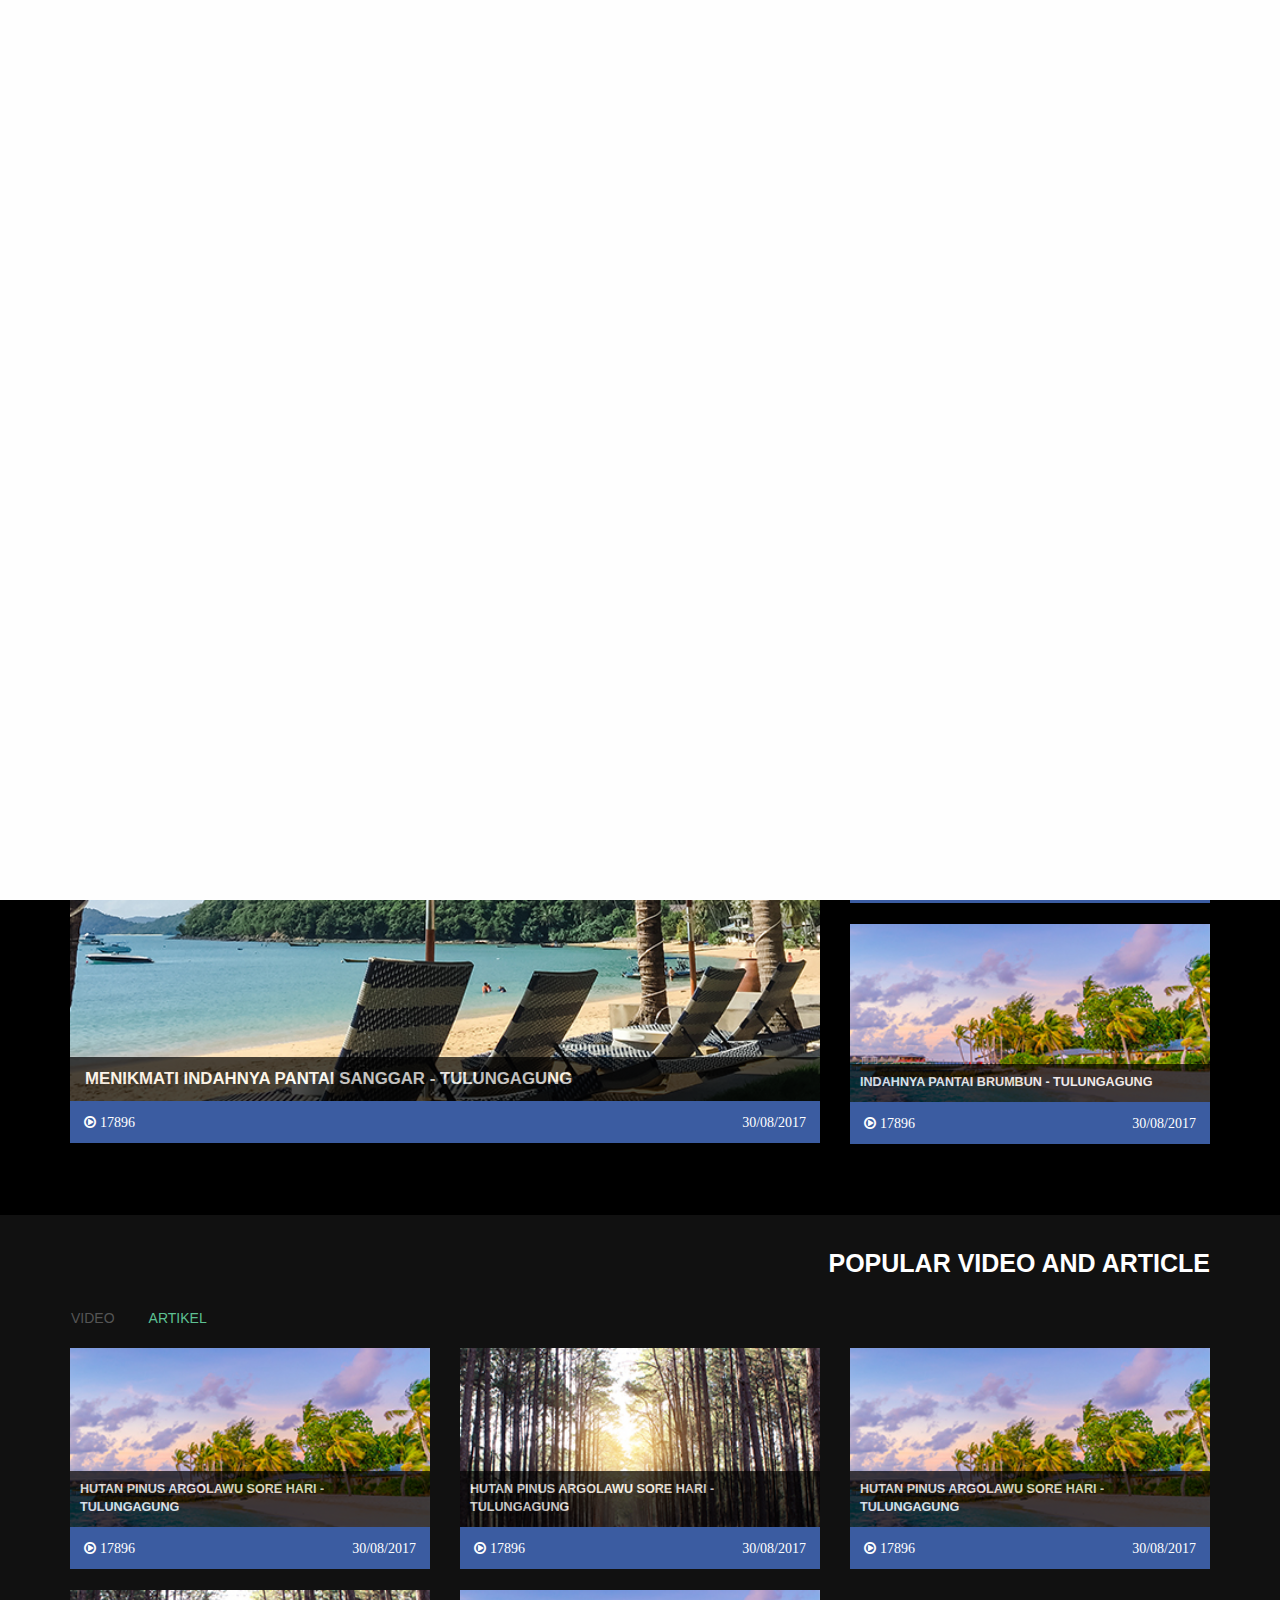
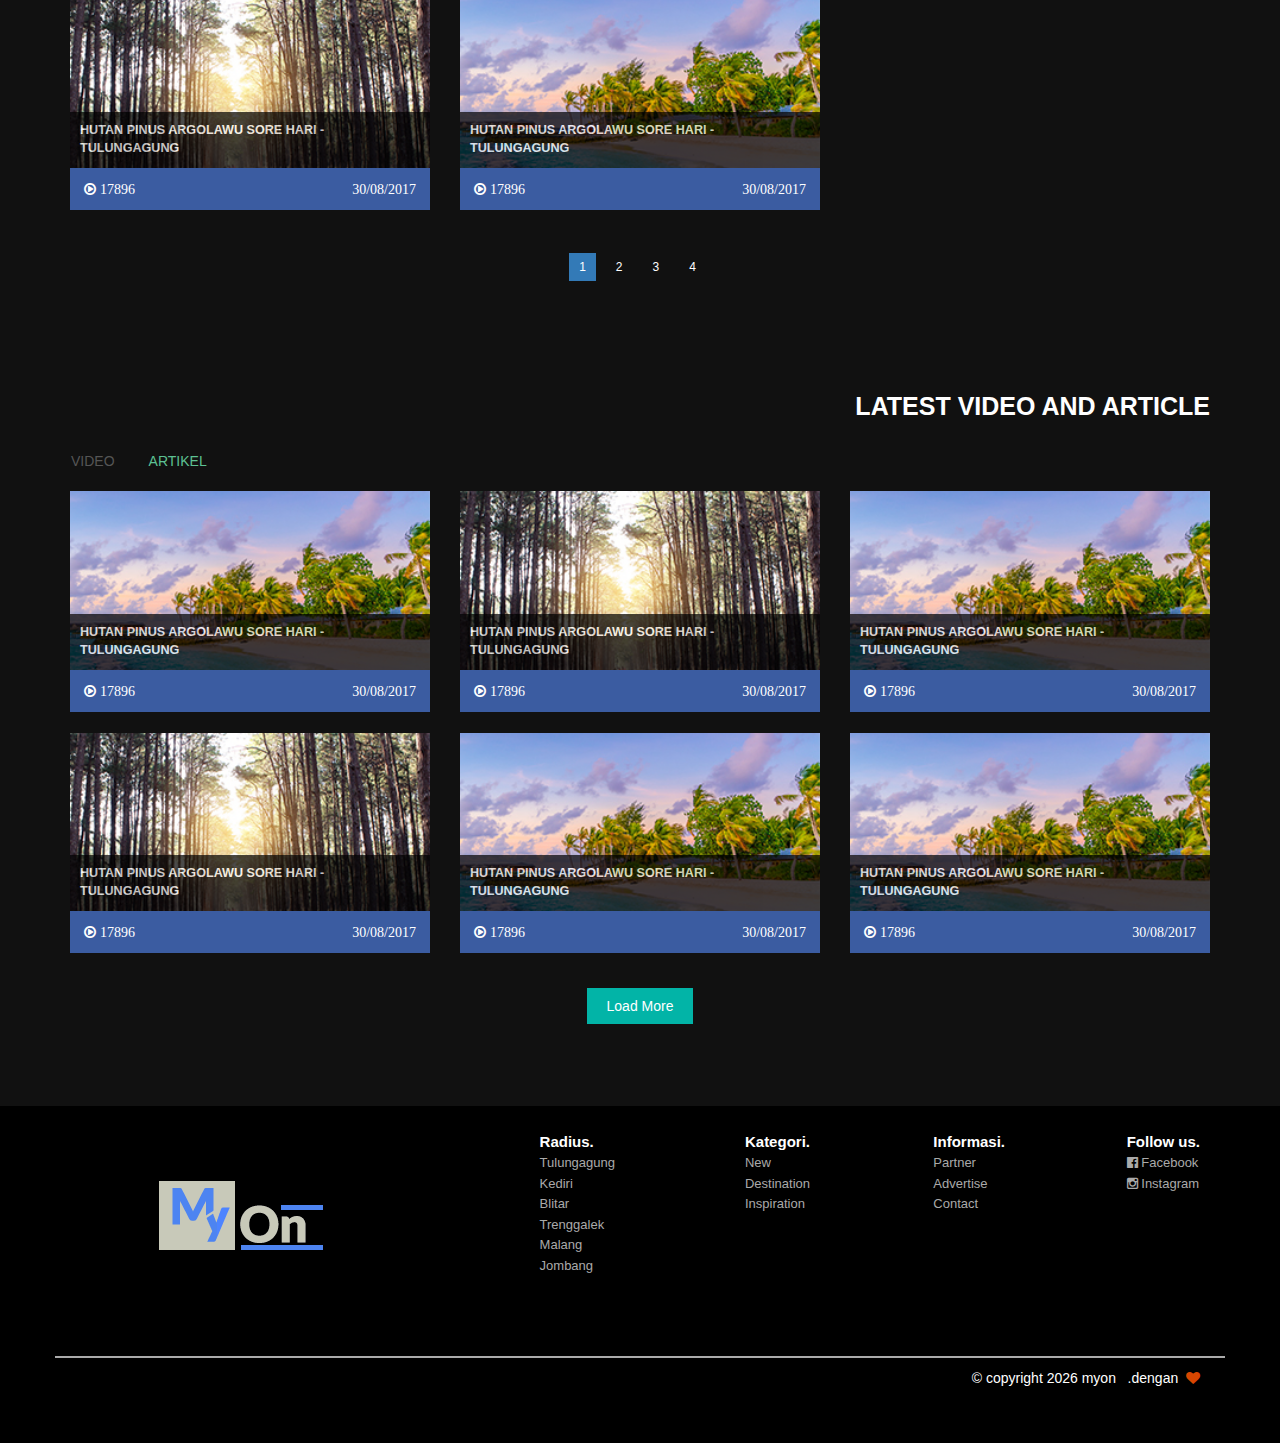
<file: index.html>
<!DOCTYPE html>
<html lang="en">
  <head>
    <meta charset="utf-8">
    <meta http-equiv="X-UA-Compatible" content="IE=edge">
    <meta name="viewport" content="width=device-width, initial-scale=1">

    <title>myOn .</title>
    <link rel="shortcut icon" href="assets/img/icon.png">

    <!-- Bootstrap -->
    <link href="assets/css/bootstrap.min.css" rel="stylesheet">
    <link href="assets/css/style.css" rel="stylesheet"/>
    <link href="assets/font-awesome/css/font-awesome.css" rel="stylesheet" />
    <link type="text/css" rel="stylesheet" href="https://fonts.googleapis.com/css?family=Source+Sans+Pro">


    <!-- jQuery (necessary for Bootstrap's JavaScript plugins) -->
    <script src="https://ajax.googleapis.com/ajax/libs/jquery/1.12.4/jquery.min.js"></script>
    <!-- Include all compiled plugins (below), or include individual files as needed -->
    <script src="assets/js/bootstrap.min.js"></script>
  </head>

<body data-target="#main_navbar">
<div class='reload'><div class='loaded'>&nbsp;</div></div>
<nav class="navbar navbar-green navbar-fixed-top" role="navigation" id="main_navbar">  
<div class="container">
  <div class="navbar-header">
      <div class="nav-full">
        <form class="group-search">
          <input class="search" type="text" placeholder="Search" required>   
        </form>
        <li><a href="#">NEWS</a></li>
        <li><a href="#">DESTINATION</a></li>
        <li><a href="#">INSPIRATION</a></li>
        <li><a href="#">ABOUT</a></li>
        <li><a href="error404.html">CONTACT</a></li>
      </div>
      <a href="javascript:void(0)" class="icon">
          <div class="hamburger">
              <div class="menu top-menu"></div>
              <div class="menu mid-menu"></div>
              <div class="menu bottom-menu"></div>
          </div>
      </a>
      <a class="navbar-brand" href="#">
        <img alt="Brand" src="assets/img/myon.png">
      </a>
  </div><!--end navbar-header-->
</div><!--end container-->
</nav><!--end nav-->
<!-- ~ -->

<!--Home Page-->
<header id="home" class="home" style="background-image:url('assets/img/hutan.jpg');">
    <div class="overlay">
        <div class="container">
            <div class="row">
                <div class="col-md-12 col-sm-12 col-xs-12">
                    <div class="home-content">
                        <h1>Hutan pinus Tulungagung</h1>
                        <p class="short-text">
                          adalah contoh teks atau dummy dalam industri percetakan dan penataan huruf
                          dalam industri percetakan dan penataan huruf 
                          dalam industri percetakan dan penataan huruf n huruf
                          dalam industri percetakan dan penataan huruf dan penataan huruf
                        </p>
                        <a href="#" class="btn btn-primary view-article">View Article</a>
                        <a href="#" class="btn btn-default view-video">View Videos</a>
                    </div>
                </div>
            </div>
        </div>
    </div>
</header><!--end header-->
<!-- ~ -->

<!--Top Page-->
<!-- Note:
. Top Page Maksimal 3 Item Content.
. Group Top Populer Utama/ kiri. -> -> CRUD SENDIRI. ->khusus hanya 1 saja
. Group Top Populer kedua/ kanan. -> Bikin Satu Perulangan. -> CRUD SENDIRI.
. 
-->
<div class="bg_top" id="">
<div class="container" id="">
    <div class="row no-gutters">
        <div class="col-xs-12 col-md-12">
            <h1 class="title-right">TOP VIDEOS</h1>
        </div>
        <!-- Group Content Top Utama/ Kiri -->
        <div class="col-xs-12 col-sm-12 col-md-8">
          <div class="group-item">
            <a href="error404.html"> <!--agar hover langsung jadi link-->
            <div class="video-item">
              <img src="assets/img/top/populer-1-new.jpg" class="iner-item-content-img">
                <div class="middle">
                  <div class="link-view"> 
                    <i class="fa fa-play-circle play" aria-hidden="true"></i>
                    <p class="play-video">Lihat Video</p>
                  </div>
                </div>
                <div class="title-content">
                    <p>MENIKMATI INDAHNYA PANTAI SANGGAR - TULUNGAGUNG</p> 
                </div> 
            </div><!--end video-item-->
            </a>
            <div class="footer-video">
              <i class="fa fa-play-circle-o footer-nav" aria-hidden="true"> 17896</i>
              <i class="fa footer-nav nav-date" aria-hidden="true"> 30/08/2017</i>
            </div><!--end footer-video-->
          </div><!--end group-item-->
        </div><!--end col-->
        <!-- end Group Content Top Utama -->

        <!-- group content Top Kedua/ Kanan -->
        <div class="col-xs-12 col-sm-12 col-md-4">
          <div class="group-item">
            <a href="error404.html"> <!--agar hover langsung jadi link-->
            <div class="video-item">
              <img src="assets/img/top/populer-3.jpg" class="iner-item-content-img">
                <div class="middle">
                  <div class="link-view-kedua"> 
                    <i class="fa fa-play-circle play-kedua" aria-hidden="true"></i>
                    <p class="play-video">Lihat Video</p>
                  </div>
                </div>
                <div class="sub-title-content">
                    <p>HUTAN PINUS ARGOLAWU SORE HARI - TULUNGAGUNG</p> 
                </div> 
            </div><!--end video-item-->
            </a>
            <div class="footer-video">
              <i class="fa fa-play-circle-o footer-nav" aria-hidden="true"> 17896</i>
              <i class="fa footer-nav nav-date" aria-hidden="true"> 30/08/2017</i>
            </div><!--end footer-video-->
          </div><!--end group-item-->
        </div><!--end col-->
        <!-- End group content Top Kedua/ Kanan  -->

        <!-- group content Top Kedua/ Kanan -->
        <div class="col-xs-12 col-sm-12 col-md-4">
          <div class="group-item">
            <a href="error404.html"> <!--agar hover langsung jadi link-->
            <div class="video-item">
              <img src="assets/img/top/populer-2.jpg" class="iner-item-content-img">
                <div class="middle">
                  <div class="link-view-kedua"> 
                    <i class="fa fa-play-circle play-kedua" aria-hidden="true"></i>
                    <p class="play-video">Lihat Video</p>
                  </div>
                </div>
                <div class="sub-title-content">
                    <p>INDAHNYA PANTAI BRUMBUN - TULUNGAGUNG</p> 
                </div> 
            </div><!--end video-item-->
            </a>
            <div class="footer-video">
              <i class="fa fa-play-circle-o footer-nav" aria-hidden="true"> 17896</i>
              <i class="fa footer-nav nav-date" aria-hidden="true"> 30/08/2017</i>
            </div><!--end footer-video-->
          </div><!--end group-item-->
        </div><!--end col-->
        <!-- End group content Top Kedua/ Kanan -->
    </div><!--row-->
</div><!--end container-->
</div><!--end bg_populer-->
<!-- ~ -->

<!--Video And article popular Page-->
<!-- Note:
.Content VIDEO dan ARTIKEL di bedakan menggunakan kategori
.
-->
<div class="bg_popular" id="">
<div class="container" id="">
    <div class="row no-gutters">
        <div class="col-xs-12 col-md-12">
          <h1 class="title-right">POPULAR VIDEO AND ARTICLE</h1>
        </div>
        <ul class="nav nav-tabs">
          <li class="active"><a data-toggle="tab" href="#video">VIDEO</a></li>
          <li><a data-toggle="tab" href="#artikel">ARTIKEL</a></li>
        </ul><!--end nav-tabs-->

        <div class="tab-content">
            <div id="video" class="tab-pane active">
                  <!--1. group content popular -->
                  <div class="col-xs-12 col-sm-12 col-md-4">
                    <div class="group-item">
                      <a href="error404.html"> <!--agar hover langsung jadi link-->
                      <div class="video-item">
                        <img src="assets/img/top/populer-2.jpg" class="iner-item-content-img">
                          <div class="middle">
                            <div class="link-view-kedua"> 
                              <i class="fa fa-play-circle play-kedua" aria-hidden="true"></i>
                              <p class="play-video">Lihat Video</p>
                            </div>
                          </div>
                          <div class="sub-title-content">
                              <p>HUTAN PINUS ARGOLAWU SORE HARI - TULUNGAGUNG</p> 
                          </div> 
                      </div><!--end video-item-->
                      </a>
                      <div class="footer-video">
                        <i class="fa fa-play-circle-o footer-nav" aria-hidden="true"> 17896</i>
                        <i class="fa footer-nav nav-date" aria-hidden="true"> 30/08/2017</i>
                      </div><!--end footer-video-->
                    </div><!--end group-item-->
                  </div><!--end col-->
                  <!--1. End group content popular  -->
                  <!--2. group content popular -->
                  <div class="col-xs-12 col-sm-12 col-md-4">
                    <div class="group-item">
                      <a href="error404.html"> <!--agar hover langsung jadi link-->
                      <div class="video-item">
                        <img src="assets/img/top/populer-3.jpg" class="iner-item-content-img">
                          <div class="middle">
                            <div class="link-view-kedua"> 
                              <i class="fa fa-play-circle play-kedua" aria-hidden="true"></i>
                              <p class="play-video">Lihat Video</p>
                            </div>
                          </div>
                          <div class="sub-title-content">
                              <p>HUTAN PINUS ARGOLAWU SORE HARI - TULUNGAGUNG</p> 
                          </div> 
                      </div><!--end video-item-->
                      </a>
                      <div class="footer-video">
                        <i class="fa fa-play-circle-o footer-nav" aria-hidden="true"> 17896</i>
                        <i class="fa footer-nav nav-date" aria-hidden="true"> 30/08/2017</i>
                      </div><!--end footer-video-->
                    </div><!--end group-item-->
                  </div><!--end col-->
                  <!--2. End group content popular  -->
                  <!--3. group content popular -->
                  <div class="col-xs-12 col-sm-12 col-md-4">
                    <div class="group-item">
                      <a href="error404.html"> <!--agar hover langsung jadi link-->
                      <div class="video-item">
                        <img src="assets/img/top/populer-2.jpg" class="iner-item-content-img">
                          <div class="middle">
                            <div class="link-view-kedua"> 
                              <i class="fa fa-play-circle play-kedua" aria-hidden="true"></i>
                              <p class="play-video">Lihat Video</p>
                            </div>
                          </div>
                          <div class="sub-title-content">
                              <p>HUTAN PINUS ARGOLAWU SORE HARI - TULUNGAGUNG</p> 
                          </div> 
                      </div><!--end video-item-->
                      </a>
                      <div class="footer-video">
                        <i class="fa fa-play-circle-o footer-nav" aria-hidden="true"> 17896</i>
                        <i class="fa footer-nav nav-date" aria-hidden="true"> 30/08/2017</i>
                      </div><!--end footer-video-->
                    </div><!--end group-item-->
                  </div><!--end col-->
                  <!--3. End group content popular  -->
                  <!--4. group content popular -->
                  <div class="col-xs-12 col-sm-12 col-md-4">
                    <div class="group-item">
                      <a href="error404.html"> <!--agar hover langsung jadi link-->
                      <div class="video-item">
                        <img src="assets/img/top/populer-3.jpg" class="iner-item-content-img">
                          <div class="middle">
                            <div class="link-view-kedua"> 
                              <i class="fa fa-play-circle play-kedua" aria-hidden="true"></i>
                              <p class="play-video">Lihat Video</p>
                            </div>
                          </div>
                          <div class="sub-title-content">
                              <p>HUTAN PINUS ARGOLAWU SORE HARI - TULUNGAGUNG</p> 
                          </div> 
                      </div><!--end video-item-->
                      </a>
                      <div class="footer-video">
                        <i class="fa fa-play-circle-o footer-nav" aria-hidden="true"> 17896</i>
                        <i class="fa footer-nav nav-date" aria-hidden="true"> 30/08/2017</i>
                      </div><!--end footer-video-->
                    </div><!--end group-item-->
                  </div><!--end col-->
                  <!--4. End group content popular  -->
                  <!--5. group content popular -->
                  <div class="col-xs-12 col-sm-12 col-md-4">
                    <div class="group-item">
                      <a href="error404.html"> <!--agar hover langsung jadi link-->
                      <div class="video-item">
                        <img src="assets/img/top/populer-2.jpg" class="iner-item-content-img">
                          <div class="middle">
                            <div class="link-view-kedua"> 
                              <i class="fa fa-play-circle play-kedua" aria-hidden="true"></i>
                              <p class="play-video">Lihat Video</p>
                            </div>
                          </div>
                          <div class="sub-title-content">
                              <p>HUTAN PINUS ARGOLAWU SORE HARI - TULUNGAGUNG</p> 
                          </div> 
                      </div><!--end video-item-->
                      </a>
                      <div class="footer-video">
                        <i class="fa fa-play-circle-o footer-nav" aria-hidden="true"> 17896</i>
                        <i class="fa footer-nav nav-date" aria-hidden="true"> 30/08/2017</i>
                      </div><!--end footer-video-->
                    </div><!--end group-item-->
                  </div><!--end col-->
                  <!--5. End group content popular  -->
                  <!-- pagination Video -->
                  <div class="pagin">
                      <div class="col-xs-12 col-sm-12 col-md-12">
                        <nav>
                          <ul class="pagination pg-video pagination-sm">
                            <!-- <li class="single"><a href="#">&laquo;</a></li> -->
                            <li class="active"><a href="#">1</a></li>
                            <li><a href="#">2</a></li>
                            <li><a href="#">3</a></li>
                            <li><a href="#">4</a></li>
                            <!-- <li class="single"><a href="#">&raquo;</a></li> -->
                          </ul>
                        </nav>
                      </div><!--col-->
                  </div><!--end pagin-->
            </div><!--end video-->
            <!-- End Content Video -->

            <div id="artikel" class="tab-pane fade">
                  <!--1. group content popular -->
                  <div class="col-xs-12 col-sm-12 col-md-4">
                    <div class="group-item">
                      <a href="error404.html"> <!--agar hover langsung jadi link-->
                      <div class="video-item">
                        <img src="assets/img/top/populer-2.jpg" class="iner-item-content-img">
                          <div class="middle">
                              <p class="detail-article"> Lihat Article</p>
                          </div>
                          <div class="sub-title-content">
                              <p>INDAHNYA PANTAI BRUMBUN - TULUNGAGUNG</p> 
                          </div> 
                      </div><!--end video-item-->
                      </a>
                      <div class="footer-video">
                        <i class="fa fa-newspaper-o footer-nav" aria-hidden="true"> 28976</i>
                        <i class="fa footer-nav nav-date" aria-hidden="true"> 30/08/2017</i>
                      </div><!--end footer-video-->
                    </div><!--end group-item-->
                  </div><!--end col-->
                  <!--1. End group content popular -->
                  <!--2. group content popular -->
                  <div class="col-xs-12 col-sm-12 col-md-4">
                    <div class="group-item">
                      <a href="error404.html"> <!--agar hover langsung jadi link-->
                      <div class="video-item">
                        <img src="assets/img/top/populer-3.jpg" class="iner-item-content-img">
                          <div class="middle">
                              <p class="detail-article"> Lihat Article</p>
                          </div>
                          <div class="sub-title-content">
                              <p>INDAHNYA PANTAI BRUMBUN - TULUNGAGUNG</p> 
                          </div> 
                      </div><!--end video-item-->
                      </a>
                      <div class="footer-video">
                        <i class="fa fa-newspaper-o footer-nav" aria-hidden="true"> 28976</i>
                        <i class="fa footer-nav nav-date" aria-hidden="true"> 30/08/2017</i>
                      </div><!--end footer-video-->
                    </div><!--end group-item-->
                  </div><!--end col-->
                  <!--2. End group content popular -->
                  <!--3. group content popular -->
                  <div class="col-xs-12 col-sm-12 col-md-4">
                    <div class="group-item">
                      <a href="error404.html"> <!--agar hover langsung jadi link-->
                      <div class="video-item">
                        <img src="assets/img/top/populer-2.jpg" class="iner-item-content-img">
                          <div class="middle">
                              <p class="detail-article"> Lihat Article</p>
                          </div>
                          <div class="sub-title-content">
                              <p>INDAHNYA PANTAI BRUMBUN - TULUNGAGUNG</p> 
                          </div> 
                      </div><!--end video-item-->
                      </a>
                      <div class="footer-video">
                        <i class="fa fa-newspaper-o footer-nav" aria-hidden="true"> 28976</i>
                        <i class="fa footer-nav nav-date" aria-hidden="true"> 30/08/2017</i>
                      </div><!--end footer-video-->
                    </div><!--end group-item-->
                  </div><!--end col-->
                  <!--3. End group content popular -->
                  <!--4. group content popular -->
                  <div class="col-xs-12 col-sm-12 col-md-4">
                    <div class="group-item">
                      <a href="error404.html"> <!--agar hover langsung jadi link-->
                      <div class="video-item">
                        <img src="assets/img/top/populer-3.jpg" class="iner-item-content-img">
                          <div class="middle">
                              <p class="detail-article"> Lihat Article</p>
                          </div>
                          <div class="sub-title-content">
                              <p>INDAHNYA PANTAI BRUMBUN - TULUNGAGUNG</p> 
                          </div> 
                      </div><!--end video-item-->
                      </a>
                      <div class="footer-video">
                        <i class="fa fa-newspaper-o footer-nav" aria-hidden="true"> 28976</i>
                        <i class="fa footer-nav nav-date" aria-hidden="true"> 30/08/2017</i>
                      </div><!--end footer-video-->
                    </div><!--end group-item-->
                  </div><!--end col-->
                  <!--4. End group content popular -->
                  <!--5. group content popular -->
                  <div class="col-xs-12 col-sm-12 col-md-4">
                    <div class="group-item">
                      <a href="error404.html"> <!--agar hover langsung jadi link-->
                      <div class="video-item">
                        <img src="assets/img/top/populer-2.jpg" class="iner-item-content-img">
                          <div class="middle">
                              <p class="detail-article"> Lihat Article</p>
                          </div>
                          <div class="sub-title-content">
                              <p>INDAHNYA PANTAI BRUMBUN - TULUNGAGUNG</p> 
                          </div> 
                      </div><!--end video-item-->
                      </a>
                      <div class="footer-video">
                        <i class="fa fa-newspaper-o footer-nav" aria-hidden="true"> 28976</i>
                        <i class="fa footer-nav nav-date" aria-hidden="true"> 30/08/2017</i>
                      </div><!--end footer-video-->
                    </div><!--end group-item-->
                  </div><!--end col-->
                  <!--5. End group content popular -->
                  <!--6. group content popular -->
                  <div class="col-xs-12 col-sm-12 col-md-4">
                    <div class="group-item">
                      <a href="error404.html"> <!--agar hover langsung jadi link-->
                      <div class="video-item">
                        <img src="assets/img/top/populer-3.jpg" class="iner-item-content-img">
                          <div class="middle">
                              <p class="detail-article"> Lihat Article</p>
                          </div>
                          <div class="sub-title-content">
                              <p>INDAHNYA PANTAI BRUMBUN - TULUNGAGUNG</p> 
                          </div> 
                      </div><!--end video-item-->
                      </a>
                      <div class="footer-video">
                        <i class="fa fa-newspaper-o footer-nav" aria-hidden="true"> 28976</i>
                        <i class="fa footer-nav nav-date" aria-hidden="true"> 30/08/2017</i>
                      </div><!--end footer-video-->
                    </div><!--end group-item-->
                  </div><!--end col-->
                  <!--6. End group content popular -->
                  <!--7. group content popular -->
                  <div class="col-xs-12 col-sm-12 col-md-4">
                    <div class="group-item">
                      <a href="error404.html"> <!--agar hover langsung jadi link-->
                      <div class="video-item">
                        <img src="assets/img/top/populer-2.jpg" class="iner-item-content-img">
                          <div class="middle">
                              <p class="detail-article"> Lihat Article</p>
                          </div>
                          <div class="sub-title-content">
                              <p>INDAHNYA PANTAI BRUMBUN - TULUNGAGUNG</p> 
                          </div> 
                      </div><!--end video-item-->
                      </a>
                      <div class="footer-video">
                        <i class="fa fa-newspaper-o footer-nav" aria-hidden="true"> 28976</i>
                        <i class="fa footer-nav nav-date" aria-hidden="true"> 30/08/2017</i>
                      </div><!--end footer-video-->
                    </div><!--end group-item-->
                  </div><!--end col-->
                  <!--7. End group content popular -->
                  <!-- pagination artikel -->
                  <div class="pagin">
                      <div class="col-xs-12 col-sm-12 col-md-12">
                        <nav aria-label="...">
                          <ul class="pagination pg-article pagination-sm">
                            <!-- <li><a href="#">&laquo;</a></li> -->
                            <li class="active"><a href="#">1</a></li>
                            <li><a href="#">2</a></li>
                            <li><a href="#">3</a></li>
                            <li><a href="#">4</a></li>
                            <li><a href="#">5</a></li>
                            <li><a href="#">6</a></li>
                            <!-- <li><a href="#">&raquo;</a></li> -->
                          </ul>
                        </nav>
                      </div><!--col-->
                  </div><!--end pagin-->
            </div><!--end artikel-->
            <!-- End Content ARTIKEL -->

        </div><!--end tab-content-->
    </div><!--row-->
</div><!--end container-->
</div><!--end bg_populer-->
<!-- ~ -->

<!--Video And article Latest Page-->
<!-- Note:
.Content VIDEO dan ARTIKEL di bedakan menggunakan kategori
.
-->
<div class="bg_latest" id="">
<div class="container" id="">
    <div class="row no-gutters">
        <div class="col-xs-12 col-md-12">
          <h1 class="title-right">LATEST VIDEO AND ARTICLE</h1>
        </div>
        <ul class="nav nav-tabs">
          <li class="active"><a data-toggle="tab" href="#videos">VIDEO</a></li>
          <li><a data-toggle="tab" href="#artikels">ARTIKEL</a></li>
        </ul><!--end nav-tabs-->

        <div class="tab-content">
            <div id="videos" class="tab-pane active">
                  <!--1. group content Latest -->
                  <div class="col-xs-12 col-sm-12 col-md-4">
                    <div class="latest-group-item">
                      <a href="error404.html"> <!--agar hover langsung jadi link-->
                      <div class="video-item">
                        <img src="assets/img/top/populer-2.jpg" class="iner-item-content-img">
                          <div class="middle">
                            <div class="link-view-kedua"> 
                              <i class="fa fa-play-circle play-kedua" aria-hidden="true"></i>
                              <p class="play-video">Lihat Video</p>
                            </div>
                          </div>
                          <div class="sub-title-content">
                              <p>HUTAN PINUS ARGOLAWU SORE HARI - TULUNGAGUNG</p> 
                          </div> 
                      </div><!--end video-item-->
                      </a>
                      <div class="footer-video">
                        <i class="fa fa-play-circle-o footer-nav" aria-hidden="true"> 17896</i>
                        <i class="fa footer-nav nav-date" aria-hidden="true"> 30/08/2017</i>
                      </div><!--end footer-video-->
                    </div><!--end group-item-->
                  </div><!--end col-->
                  <!--1. End group content Latest  -->
                  <!--2. group content Latest -->
                  <div class="col-xs-12 col-sm-12 col-md-4">
                    <div class="latest-group-item">
                      <a href="error404.html"> <!--agar hover langsung jadi link-->
                      <div class="video-item">
                        <img src="assets/img/top/populer-3.jpg" class="iner-item-content-img">
                          <div class="middle">
                            <div class="link-view-kedua"> 
                              <i class="fa fa-play-circle play-kedua" aria-hidden="true"></i>
                              <p class="play-video">Lihat Video</p>
                            </div>
                          </div>
                          <div class="sub-title-content">
                              <p>HUTAN PINUS ARGOLAWU SORE HARI - TULUNGAGUNG</p> 
                          </div> 
                      </div><!--end video-item-->
                      </a>
                      <div class="footer-video">
                        <i class="fa fa-play-circle-o footer-nav" aria-hidden="true"> 17896</i>
                        <i class="fa footer-nav nav-date" aria-hidden="true"> 30/08/2017</i>
                      </div><!--end footer-video-->
                    </div><!--end group-item-->
                  </div><!--end col-->
                  <!--2. End group content Latest  -->
                  <!--3. group content Latest -->
                  <div class="col-xs-12 col-sm-12 col-md-4">
                    <div class="latest-group-item">
                      <a href="error404.html"> <!--agar hover langsung jadi link-->
                      <div class="video-item">
                        <img src="assets/img/top/populer-2.jpg" class="iner-item-content-img">
                          <div class="middle">
                            <div class="link-view-kedua"> 
                              <i class="fa fa-play-circle play-kedua" aria-hidden="true"></i>
                              <p class="play-video">Lihat Video</p>
                            </div>
                          </div>
                          <div class="sub-title-content">
                              <p>HUTAN PINUS ARGOLAWU SORE HARI - TULUNGAGUNG</p> 
                          </div> 
                      </div><!--end video-item-->
                      </a>
                      <div class="footer-video">
                        <i class="fa fa-play-circle-o footer-nav" aria-hidden="true"> 17896</i>
                        <i class="fa footer-nav nav-date" aria-hidden="true"> 30/08/2017</i>
                      </div><!--end footer-video-->
                    </div><!--end group-item-->
                  </div><!--end col-->
                  <!--3. End group content Latest  -->
                  <!--4. group content Latest -->
                  <div class="col-xs-12 col-sm-12 col-md-4">
                    <div class="latest-group-item">
                      <a href="error404.html"> <!--agar hover langsung jadi link-->
                      <div class="video-item">
                        <img src="assets/img/top/populer-3.jpg" class="iner-item-content-img">
                          <div class="middle">
                            <div class="link-view-kedua"> 
                              <i class="fa fa-play-circle play-kedua" aria-hidden="true"></i>
                              <p class="play-video">Lihat Video</p>
                            </div>
                          </div>
                          <div class="sub-title-content">
                              <p>HUTAN PINUS ARGOLAWU SORE HARI - TULUNGAGUNG</p> 
                          </div> 
                      </div><!--end video-item-->
                      </a>
                      <div class="footer-video">
                        <i class="fa fa-play-circle-o footer-nav" aria-hidden="true"> 17896</i>
                        <i class="fa footer-nav nav-date" aria-hidden="true"> 30/08/2017</i>
                      </div><!--end footer-video-->
                    </div><!--end group-item-->
                  </div><!--end col-->
                  <!--4. End group content Latest  -->
                  <!--5. group content Latest -->
                  <div class="col-xs-12 col-sm-12 col-md-4">
                    <div class="latest-group-item">
                      <a href="error404.html"> <!--agar hover langsung jadi link-->
                      <div class="video-item">
                        <img src="assets/img/top/populer-2.jpg" class="iner-item-content-img">
                          <div class="middle">
                            <div class="link-view-kedua"> 
                              <i class="fa fa-play-circle play-kedua" aria-hidden="true"></i>
                              <p class="play-video">Lihat Video</p>
                            </div>
                          </div>
                          <div class="sub-title-content">
                              <p>HUTAN PINUS ARGOLAWU SORE HARI - TULUNGAGUNG</p> 
                          </div> 
                      </div><!--end video-item-->
                      </a>
                      <div class="footer-video">
                        <i class="fa fa-play-circle-o footer-nav" aria-hidden="true"> 17896</i>
                        <i class="fa footer-nav nav-date" aria-hidden="true"> 30/08/2017</i>
                      </div><!--end footer-video-->
                    </div><!--end group-item-->
                  </div><!--end col-->
                  <!--5. End group content Latest  -->
                  <!--1. group content Latest -->
                  <div class="col-xs-12 col-sm-12 col-md-4">
                    <div class="latest-group-item">
                      <a href="error404.html"> <!--agar hover langsung jadi link-->
                      <div class="video-item">
                        <img src="assets/img/top/populer-2.jpg" class="iner-item-content-img">
                          <div class="middle">
                            <div class="link-view-kedua"> 
                              <i class="fa fa-play-circle play-kedua" aria-hidden="true"></i>
                              <p class="play-video">Lihat Video</p>
                            </div>
                          </div>
                          <div class="sub-title-content">
                              <p>HUTAN PINUS ARGOLAWU SORE HARI - TULUNGAGUNG</p> 
                          </div> 
                      </div><!--end video-item-->
                      </a>
                      <div class="footer-video">
                        <i class="fa fa-play-circle-o footer-nav" aria-hidden="true"> 17896</i>
                        <i class="fa footer-nav nav-date" aria-hidden="true"> 30/08/2017</i>
                      </div><!--end footer-video-->
                    </div><!--end group-item-->
                  </div><!--end col-->
                  <!--1. End group content Latest  -->
                  <!--2. group content Latest -->
                  <div class="col-xs-12 col-sm-12 col-md-4">
                    <div class="latest-group-item">
                      <a href="error404.html"> <!--agar hover langsung jadi link-->
                      <div class="video-item">
                        <img src="assets/img/top/populer-3.jpg" class="iner-item-content-img">
                          <div class="middle">
                            <div class="link-view-kedua"> 
                              <i class="fa fa-play-circle play-kedua" aria-hidden="true"></i>
                              <p class="play-video">Lihat Video</p>
                            </div>
                          </div>
                          <div class="sub-title-content">
                              <p>HUTAN PINUS ARGOLAWU SORE HARI - TULUNGAGUNG</p> 
                          </div> 
                      </div><!--end video-item-->
                      </a>
                      <div class="footer-video">
                        <i class="fa fa-play-circle-o footer-nav" aria-hidden="true"> 17896</i>
                        <i class="fa footer-nav nav-date" aria-hidden="true"> 30/08/2017</i>
                      </div><!--end footer-video-->
                    </div><!--end group-item-->
                  </div><!--end col-->
                  <!--2. End group content Latest  -->
                  <!--3. group content Latest -->
                  <div class="col-xs-12 col-sm-12 col-md-4">
                    <div class="latest-group-item">
                      <a href="error404.html"> <!--agar hover langsung jadi link-->
                      <div class="video-item">
                        <img src="assets/img/top/populer-2.jpg" class="iner-item-content-img">
                          <div class="middle">
                            <div class="link-view-kedua"> 
                              <i class="fa fa-play-circle play-kedua" aria-hidden="true"></i>
                              <p class="play-video">Lihat Video</p>
                            </div>
                          </div>
                          <div class="sub-title-content">
                              <p>HUTAN PINUS ARGOLAWU SORE HARI - TULUNGAGUNG</p> 
                          </div> 
                      </div><!--end video-item-->
                      </a>
                      <div class="footer-video">
                        <i class="fa fa-play-circle-o footer-nav" aria-hidden="true"> 17896</i>
                        <i class="fa footer-nav nav-date" aria-hidden="true"> 30/08/2017</i>
                      </div><!--end footer-video-->
                    </div><!--end group-item-->
                  </div><!--end col-->
                  <!--3. End group content Latest  -->
                  <!--4. group content Latest -->
                  <div class="col-xs-12 col-sm-12 col-md-4">
                    <div class="latest-group-item">
                      <a href="error404.html"> <!--agar hover langsung jadi link-->
                      <div class="video-item">
                        <img src="assets/img/top/populer-3.jpg" class="iner-item-content-img">
                          <div class="middle">
                            <div class="link-view-kedua"> 
                              <i class="fa fa-play-circle play-kedua" aria-hidden="true"></i>
                              <p class="play-video">Lihat Video</p>
                            </div>
                          </div>
                          <div class="sub-title-content">
                              <p>HUTAN PINUS ARGOLAWU SORE HARI - TULUNGAGUNG</p> 
                          </div> 
                      </div><!--end video-item-->
                      </a>
                      <div class="footer-video">
                        <i class="fa fa-play-circle-o footer-nav" aria-hidden="true"> 17896</i>
                        <i class="fa footer-nav nav-date" aria-hidden="true"> 30/08/2017</i>
                      </div><!--end footer-video-->
                    </div><!--end group-item-->
                  </div><!--end col-->
                  <!--4. End group content Latest  -->
                  <!--5. group content Latest -->
                  <div class="col-xs-12 col-sm-12 col-md-4">
                    <div class="latest-group-item">
                      <a href="error404.html"> <!--agar hover langsung jadi link-->
                      <div class="video-item">
                        <img src="assets/img/top/populer-2.jpg" class="iner-item-content-img">
                          <div class="middle">
                            <div class="link-view-kedua"> 
                              <i class="fa fa-play-circle play-kedua" aria-hidden="true"></i>
                              <p class="play-video">Lihat Video</p>
                            </div>
                          </div>
                          <div class="sub-title-content">
                              <p>HUTAN PINUS ARGOLAWU SORE HARI - TULUNGAGUNG</p> 
                          </div> 
                      </div><!--end video-item-->
                      </a>
                      <div class="footer-video">
                        <i class="fa fa-play-circle-o footer-nav" aria-hidden="true"> 17896</i>
                        <i class="fa footer-nav nav-date" aria-hidden="true"> 30/08/2017</i>
                      </div><!--end footer-video-->
                    </div><!--end group-item-->
                  </div><!--end col-->
                  <!--5. End group content Latest  -->
                  <!-- pagination video -->
                  <div class="load-more">
                  <div class="col-xs-12 col-sm-12 col-md-12">
                    <nav aria-label="...">
                        <a href="#" id="loadMore" class="loadmore">Load More</a>
                    </nav>
                  </div>
                  </div><!--end load-more-video-->

            </div><!--end video-->
            <!-- End Content Video -->

            <div id="artikels" class="tab-pane fade">
                  <!--1. group content popular -->
                  <div class="col-xs-12 col-sm-12 col-md-4">
                    <div class="latest-group-item-article">
                      <a href="error404.html"> <!--agar hover langsung jadi link-->
                      <div class="video-item">
                        <img src="assets/img/top/populer-2.jpg" class="iner-item-content-img">
                          <div class="middle">
                              <p class="detail-article"> Lihat Article</p>
                          </div>
                          <div class="sub-title-content">
                              <p>INDAHNYA PANTAI BRUMBUN - TULUNGAGUNG</p> 
                          </div> 
                      </div><!--end video-item-->
                      </a>
                      <div class="footer-video">
                        <i class="fa fa-newspaper-o footer-nav" aria-hidden="true"> 28976</i>
                        <i class="fa footer-nav nav-date" aria-hidden="true"> 30/08/2017</i>
                      </div><!--end footer-video-->
                    </div><!--end group-item-->
                  </div><!--end col-->
                  <!--1. End group content popular -->
                  <!--2. group content popular -->
                  <div class="col-xs-12 col-sm-12 col-md-4">
                    <div class="latest-group-item-article">
                      <a href="error404.html"> <!--agar hover langsung jadi link-->
                      <div class="video-item">
                        <img src="assets/img/top/populer-3.jpg" class="iner-item-content-img">
                          <div class="middle">
                              <p class="detail-article"> Lihat Article</p>
                          </div>
                          <div class="sub-title-content">
                              <p>INDAHNYA PANTAI BRUMBUN - TULUNGAGUNG</p> 
                          </div> 
                      </div><!--end video-item-->
                      </a>
                      <div class="footer-video">
                        <i class="fa fa-newspaper-o footer-nav" aria-hidden="true"> 28976</i>
                        <i class="fa footer-nav nav-date" aria-hidden="true"> 30/08/2017</i>
                      </div><!--end footer-video-->
                    </div><!--end group-item-->
                  </div><!--end col-->
                  <!--2. End group content popular -->
                  <!--3. group content popular -->
                  <div class="col-xs-12 col-sm-12 col-md-4">
                    <div class="latest-group-item-article">
                      <a href="error404.html"> <!--agar hover langsung jadi link-->
                      <div class="video-item">
                        <img src="assets/img/top/populer-2.jpg" class="iner-item-content-img">
                          <div class="middle">
                              <p class="detail-article"> Lihat Article</p>
                          </div>
                          <div class="sub-title-content">
                              <p>INDAHNYA PANTAI BRUMBUN - TULUNGAGUNG</p> 
                          </div> 
                      </div><!--end video-item-->
                      </a>
                      <div class="footer-video">
                        <i class="fa fa-newspaper-o footer-nav" aria-hidden="true"> 28976</i>
                        <i class="fa footer-nav nav-date" aria-hidden="true"> 30/08/2017</i>
                      </div><!--end footer-video-->
                    </div><!--end group-item-->
                  </div><!--end col-->
                  <!--3. End group content popular -->
                  <!--4. group content popular -->
                  <div class="col-xs-12 col-sm-12 col-md-4">
                    <div class="latest-group-item-article">
                      <a href="error404.html"> <!--agar hover langsung jadi link-->
                      <div class="video-item">
                        <img src="assets/img/top/populer-3.jpg" class="iner-item-content-img">
                          <div class="middle">
                              <p class="detail-article"> Lihat Article</p>
                          </div>
                          <div class="sub-title-content">
                              <p>INDAHNYA PANTAI BRUMBUN - TULUNGAGUNG</p> 
                          </div> 
                      </div><!--end video-item-->
                      </a>
                      <div class="footer-video">
                        <i class="fa fa-newspaper-o footer-nav" aria-hidden="true"> 28976</i>
                        <i class="fa footer-nav nav-date" aria-hidden="true"> 30/08/2017</i>
                      </div><!--end footer-video-->
                    </div><!--end group-item-->
                  </div><!--end col-->
                  <!--4. End group content popular -->
                  <!--5. group content popular -->
                  <div class="col-xs-12 col-sm-12 col-md-4">
                    <div class="latest-group-item-article">
                      <a href="error404.html"> <!--agar hover langsung jadi link-->
                      <div class="video-item">
                        <img src="assets/img/top/populer-2.jpg" class="iner-item-content-img">
                          <div class="middle">
                              <p class="detail-article"> Lihat Article</p>
                          </div>
                          <div class="sub-title-content">
                              <p>INDAHNYA PANTAI BRUMBUN - TULUNGAGUNG</p> 
                          </div> 
                      </div><!--end video-item-->
                      </a>
                      <div class="footer-video">
                        <i class="fa fa-newspaper-o footer-nav" aria-hidden="true"> 28976</i>
                        <i class="fa footer-nav nav-date" aria-hidden="true"> 30/08/2017</i>
                      </div><!--end footer-video-->
                    </div><!--end group-item-->
                  </div><!--end col-->
                  <!--5. End group content popular -->
                  <!--6. group content popular -->
                  <div class="col-xs-12 col-sm-12 col-md-4">
                    <div class="latest-group-item-article">
                      <a href="error404.html"> <!--agar hover langsung jadi link-->
                      <div class="video-item">
                        <img src="assets/img/top/populer-3.jpg" class="iner-item-content-img">
                          <div class="middle">
                              <p class="detail-article"> Lihat Article</p>
                          </div>
                          <div class="sub-title-content">
                              <p>INDAHNYA PANTAI BRUMBUN - TULUNGAGUNG</p> 
                          </div> 
                      </div><!--end video-item-->
                      </a>
                      <div class="footer-video">
                        <i class="fa fa-newspaper-o footer-nav" aria-hidden="true"> 28976</i>
                        <i class="fa footer-nav nav-date" aria-hidden="true"> 30/08/2017</i>
                      </div><!--end footer-video-->
                    </div><!--end group-item-->
                  </div><!--end col-->
                  <!--6. End group content popular -->
                  <!--7. group content popular -->
                  <div class="col-xs-12 col-sm-12 col-md-4">
                    <div class="latest-group-item-article">
                      <a href="error404.html"> <!--agar hover langsung jadi link-->
                      <div class="video-item">
                        <img src="assets/img/top/populer-2.jpg" class="iner-item-content-img">
                          <div class="middle">
                              <p class="detail-article"> Lihat Article</p>
                          </div>
                          <div class="sub-title-content">
                              <p>INDAHNYA PANTAI BRUMBUN - TULUNGAGUNG</p> 
                          </div> 
                      </div><!--end video-item-->
                      </a>
                      <div class="footer-video">
                        <i class="fa fa-newspaper-o footer-nav" aria-hidden="true"> 28976</i>
                        <i class="fa footer-nav nav-date" aria-hidden="true"> 30/08/2017</i>
                      </div><!--end footer-video-->
                    </div><!--end group-item-->
                  </div><!--end col-->
                  <!--7. End group content popular -->
                  <!-- pagination artikel -->
                  <div class="load-more">
                  <div class="col-xs-12 col-sm-12 col-md-12">
                    <nav aria-label="...">
                        <a href="#" id="loadMores" class="loadmore">Load More</a>
                    </nav>
                  </div>
                  </div><!--end load-more-article-->

            </div><!--end artikel-->
            <!-- End Content ARTIKEL -->

        </div><!--end tab-content-->
    </div><!--row-->
</div><!--end container-->
</div><!--end bg_latest-->
<!-- ~ -->





<!--footer-->
<div class="bg_footer" id="contact">
<div class="container"> 
<div class="row no-gutters">
  <div class="col-xs-12 col-sm-3 col-md-3">
    <address>
      <a class="brand-footer" href="#">
        <img alt="Brand" src="assets/img/myon.png">
      </a>
    </address>
  </div>
  <div class="col-xs-12 col-sm-3 col-md-3">
    <address>
      <strong class="address-title">Radius.</strong><br>
      <a href="#">Tulungagung</a> <br>
      <a href="#">Kediri</a> <br>
      <a href="#">Blitar</a> <br>
      <a href="#">Trenggalek</a> <br>
      <a href="#">Malang</a> <br>
      <a href="#">Jombang</a> <br>
    </address>
  </div>
  <div class="col-xs-12 col-sm-2 col-md-2">
    <address>
      <strong class="address-title">Kategori.</strong><br>
      <a href="#">New</a> <br>
      <a href="#">Destination</a> <br>
      <a href="#">Inspiration</a> <br>
    </address>
  </div>
  <div class="col-xs-12 col-sm-2 col-md-2">
    <address>
      <strong class="address-title">Informasi.</strong><br>
      <a href="#">Partner</a> <br>
      <a href="#">Advertise</a> <br>
      <a href="#">Contact</a> <br>
    </address>
  </div>
  <div class="col-xs-12 col-sm-2 col-md-2">
    <address>
      <strong class="address-title">Follow us.</strong><br>
      <a href="ndhi:#">
        <i class="fa fa-facebook-official" aria-hidden="true"></i>&nbsp;Facebook
      </a> <br>
      <a href="ndhi:#">
        <i class="fa fa-instagram" aria-hidden="true"></i>&nbsp;Instagram
      </a>
    </address>
  </div>

</div><!--end row no-gutters-->
  <div class="row no-gutters">
  <div class="line-atas-footer">
  <div class="col-xs-12 col-sm-12 col-md-12">
    <address>
        <p> &copy; copyright <script>document.write(new Date().getFullYear())</script> myon &nbsp; .dengan &nbsp;<i class="fa fa-heart" aria-hidden="true"></i></p>
    </address>
  </div>
  </div>
  </div><!--end row-->
</div><!--end container-->
</div><!--bg_footer-->
<!--end footer-->

<!-- tobol up -->
<a class="btn" id="tombolScrollTop" onclick="scrolltotop()"><span class="fa fa-angle-up"></span></a>
<!-- end tombol up -->



<!-- Include all compiled plugins (below), or include individual files as needed -->
<script src="assets/js/bootstrap.min.js"></script>
<script src="assets/js/plugins.js"></script>
<!-- reload -->
<script src="assets/js/main.js"></script>
<!-- toggle nav -->
<script src="assets/js/nav.js"></script>
<script type="text/javascript" src="assets/js/pagin.js"></script>
<!-- loadmore -->
<script src="assets/js/loadmore.js"></script>
<!-- top -->
<script src="assets/js/top.js"></script>
</body>
</html>
</file>
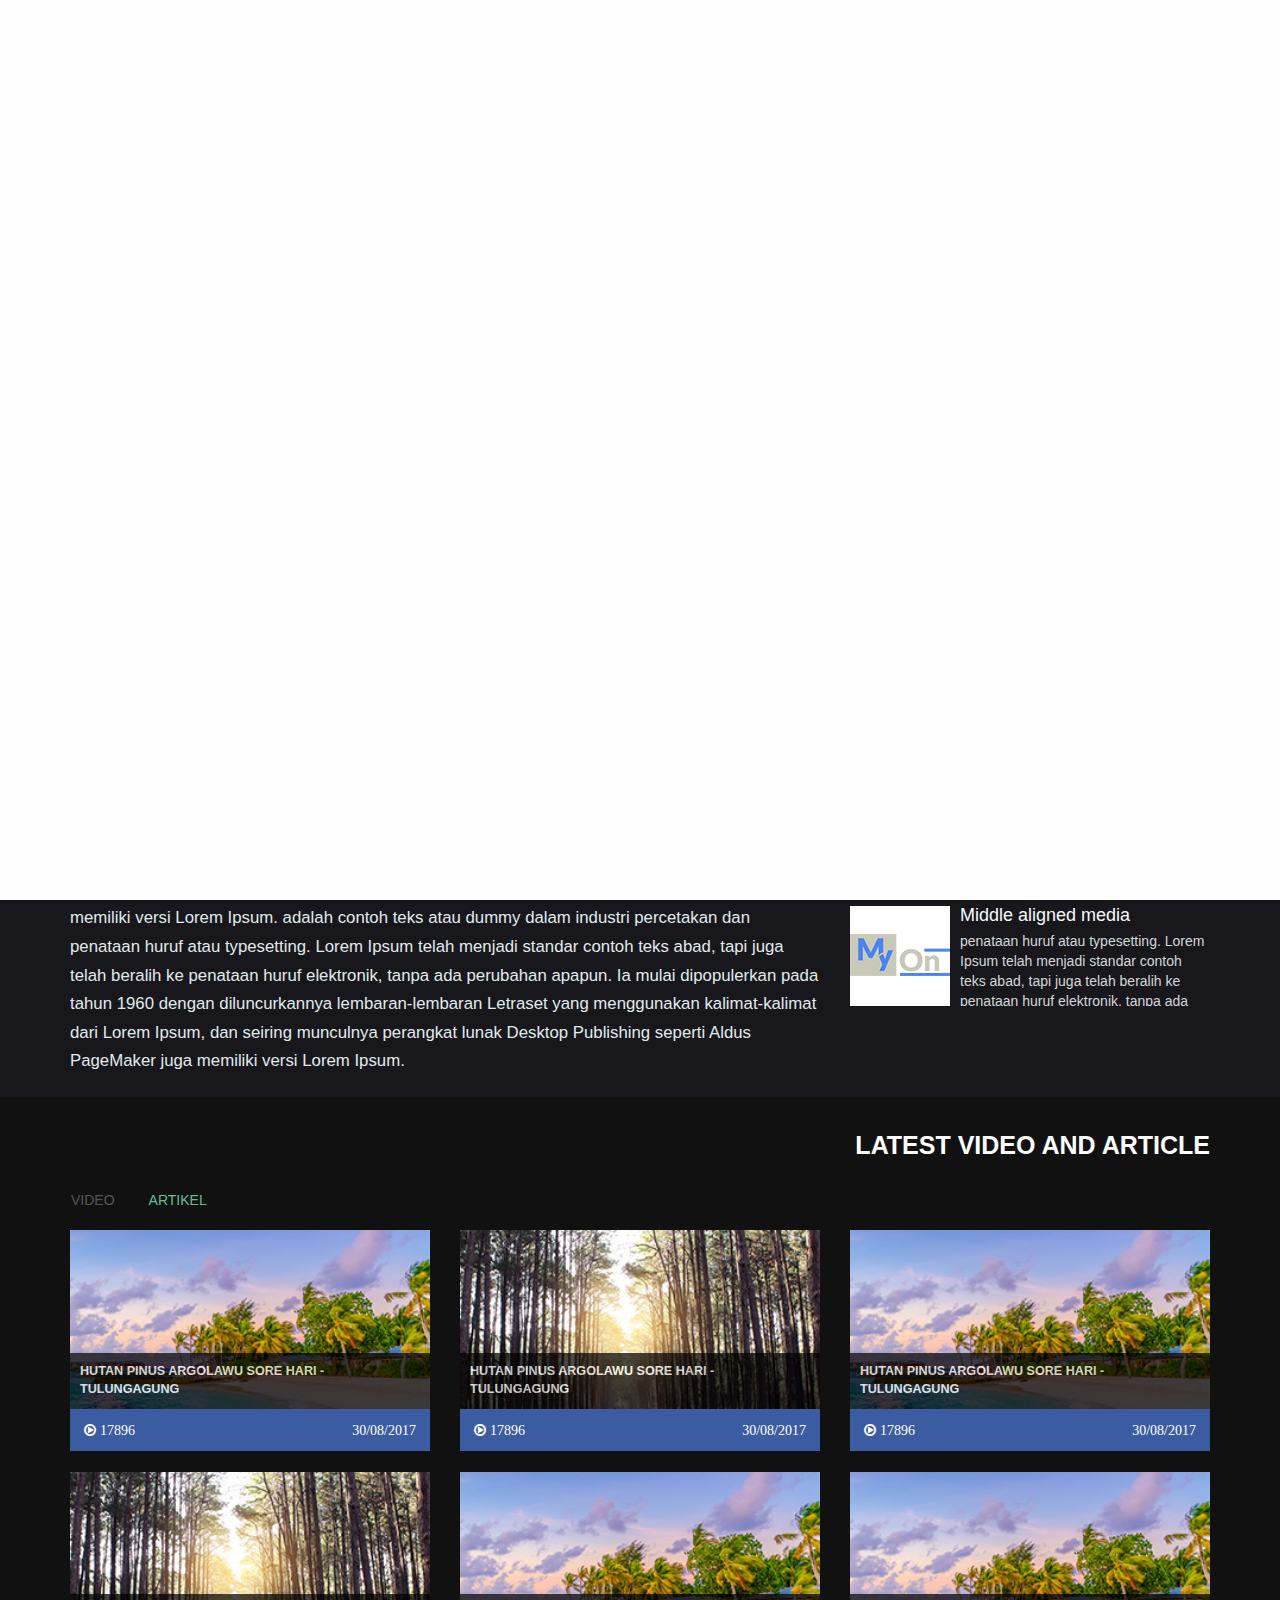
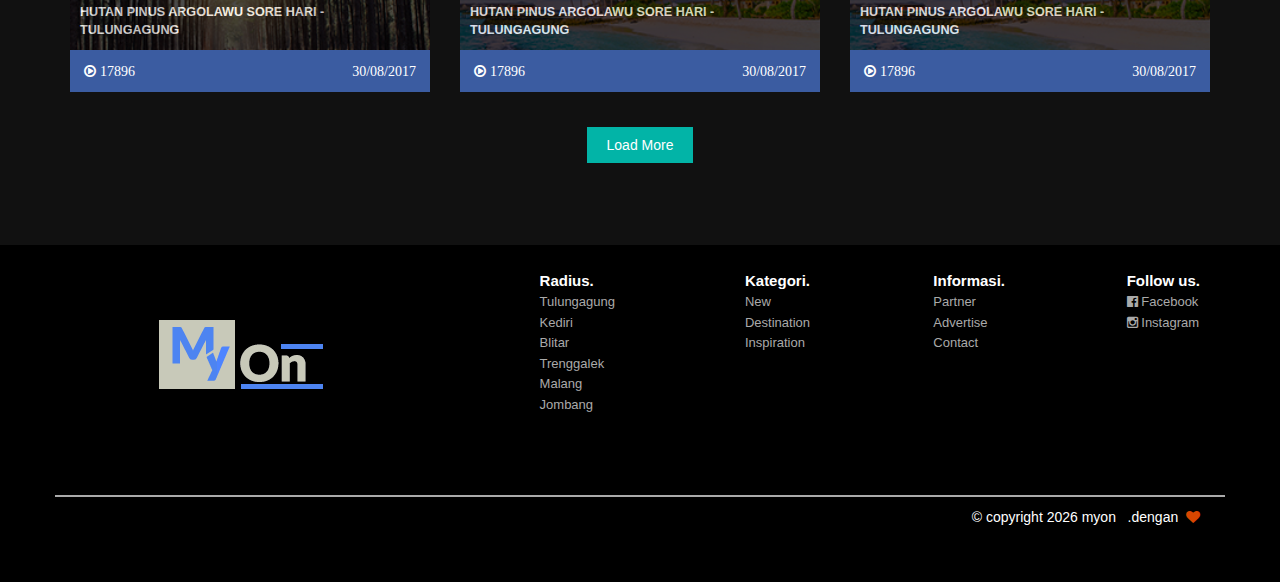
<file: detail-article.html>
<!DOCTYPE html>
<html lang="en">
  <head>
    <meta charset="utf-8">
    <meta http-equiv="X-UA-Compatible" content="IE=edge">
    <meta name="viewport" content="width=device-width, initial-scale=1">

    <title>myOn .</title>
    <link rel="shortcut icon" href="assets/img/icon.png">

    <!-- Bootstrap -->
    <link href="assets/css/bootstrap.min.css" rel="stylesheet">
    <link href="assets/css/style.css" rel="stylesheet"/>
    <link href="assets/font-awesome/css/font-awesome.css" rel="stylesheet" />
    <link type="text/css" rel="stylesheet" href="https://fonts.googleapis.com/css?family=Source+Sans+Pro">


    <!-- jQuery (necessary for Bootstrap's JavaScript plugins) -->
    <script src="https://ajax.googleapis.com/ajax/libs/jquery/1.12.4/jquery.min.js"></script>
    <!-- Include all compiled plugins (below), or include individual files as needed -->
    <script src="assets/js/bootstrap.min.js"></script>
  </head>

<body data-target="#main_navbar">
<div class='reload'><div class='loaded'>&nbsp;</div></div>
<nav class="navbar navbar-green navbar-fixed-top" role="navigation" id="main_navbar">  
<div class="container">
  <div class="navbar-header">
      <div class="nav-full">
        <form class="group-search">
          <input class="search" type="text" placeholder="Search" required>   
        </form>
        <li><a href="#">NEWS</a></li>
        <li><a href="#">DESTINATION</a></li>
        <li><a href="#">INSPIRATION</a></li>
        <li><a href="#">ABOUT</a></li>
        <li><a href="error404.html">CONTACT</a></li>
      </div>
      <a href="javascript:void(0)" class="icon">
          <div class="hamburger">
              <div class="menu top-menu"></div>
              <div class="menu mid-menu"></div>
              <div class="menu bottom-menu"></div>
          </div>
      </a>
      <a class="navbar-brand" href="#">
        <img alt="Brand" src="assets/img/myon.png">
      </a>
  </div><!--end navbar-header-->
</div><!--end container-->
</nav><!--end nav-->
<!-- ~ -->

<!--Detail-video-->
<!-- Note:
. 
-->
<div class="bg_detail_article" id="">
<div class="container" id="">
    <div class="row no-gutters">
    <div class="detail-article-view">
        <!-- Group-item detail aerticle -->
        <div class="col-xs-12 col-sm-12 col-md-8">
          <div class="group-item">
              <img src="assets/img/top/populer-1-new.jpg" class="iner-item-content-img">
              <p class="date-releas">30 Agustus 2017</p>
              <p class="title-detail-article">MENIKMATI INDAHNYA PANTAI SANGGAR - TULUNGAGUNG</p> 
              <p class="isi-content-detail-article">
                  adalah contoh teks atau dummy dalam industri percetakan dan penataan huruf atau typesetting. Lorem Ipsum telah menjadi standar contoh teks abad, tapi juga telah beralih ke penataan huruf elektronik, tanpa ada perubahan apapun. Ia mulai dipopulerkan pada tahun 1960 dengan diluncurkannya lembaran-lembaran Letraset yang menggunakan kalimat-kalimat dari Lorem Ipsum, dan seiring munculnya perangkat lunak Desktop Publishing seperti Aldus PageMaker juga memiliki versi Lorem Ipsum.
                  adalah contoh teks atau dummy dalam industri percetakan dan penataan huruf atau typesetting. Lorem Ipsum telah menjadi standar contoh teks abad, tapi juga telah beralih ke penataan huruf elektronik, tanpa ada perubahan apapun. Ia mulai dipopulerkan pada tahun 1960 dengan diluncurkannya lembaran-lembaran Letraset yang menggunakan kalimat-kalimat dari Lorem Ipsum, dan seiring munculnya perangkat lunak Desktop Publishing seperti Aldus PageMaker juga memiliki versi Lorem Ipsum.
                  adalah contoh teks atau dummy dalam industri percetakan dan penataan huruf atau typesetting. Lorem Ipsum telah menjadi standar contoh teks abad, tapi juga telah beralih ke penataan huruf elektronik, tanpa ada perubahan apapun. Ia mulai dipopulerkan pada tahun 1960 dengan diluncurkannya lembaran-lembaran Letraset yang menggunakan kalimat-kalimat dari Lorem Ipsum, dan seiring munculnya perangkat lunak Desktop Publishing seperti Aldus PageMaker juga memiliki versi Lorem Ipsum.
              </p>
          </div><!--end group-item-->
        </div><!--end col-->
        <!-- end Group-item detail aerticle -->

        <!-- Group-item for Advertise -->
        <div class="col-xs-12 col-sm-12 col-md-4">
          <div class="group-item">
              <img src="assets/img/advertise/ng.jpg" class="iner-item-content-img">
          </div><!--end group-item-->
        </div><!--end col-->
        <!-- End Group-item for Advertise -->

        <!-- Group-item follow me social media -->
        <div class="col-xs-12 col-sm-12 col-md-4">
          <h4 class="title-sidebar">Ikuti media sosial kami :</h4>
          <div class="group-item">
            <div class="media-social">
              <a href="#"><i class="fa fa-instagram instagram" aria-hidden="true"></i></a>
              <a href="#"><i class="fa fa-facebook facebook" aria-hidden="true"></i></a>
            </div>
          </div><!--end group-item-->
        </div><!--end col-->
        <!-- End Group-item follow me social media -->

        <!-- Group-item for Advertise softselling -->
        <div class="col-xs-12 col-sm-12 col-md-4">
          <h4 class="title-sidebar">Artikel lainya :</h4>
          <div class="group-item">
              <div class="media">
               <div class="pull-left">
                <a href="#">
                  <img class="media-object" src="assets/img/advertise/advert.jpg" alt="...">
                </a>
               </div>
              <div class="media-body">
                <h4 class="media-heading">Middle aligned media</h4>
                penataan huruf atau typesetting. 
                Lorem Ipsum telah menjadi standar contoh teks abad,
                tapi juga telah beralih ke penataan huruf elektronik,
                tanpa ada perubahan apapun. Ia mulai dipopulerkan pada tahun 1960
                dengan diluncurkannya lembaran-lembaran Letraset yang menggunakan 
                kalimat-kalimat dari Lorem Ipsum, dan seiring munculnya perangkat
                lunak Desktop Publishing seperti Aldus PageMaker juga memiliki
                versi Lorem Ipsum.
              </div>
            </div><!--end media-->
          </div><!--end group-item-->
          <div class="group-item">
              <div class="media">
               <div class="pull-left">
                <a href="#">
                  <img class="media-object" src="assets/img/advertise/advert.jpg" alt="...">
                </a>
               </div>
              <div class="media-body">
                <h4 class="media-heading">Middle aligned media</h4>
                penataan huruf atau typesetting. 
                Lorem Ipsum telah menjadi standar contoh teks abad,
                tapi juga telah beralih ke penataan huruf elektronik,
                tanpa ada perubahan apapun. Ia mulai dipopulerkan pada tahun 1960
                dengan diluncurkannya lembaran-lembaran Letraset yang menggunakan 
                kalimat-kalimat dari Lorem Ipsum, dan seiring munculnya perangkat
                lunak Desktop Publishing seperti Aldus PageMaker juga memiliki
                versi Lorem Ipsum.
              </div>
            </div><!--end media-->
          </div><!--end group-item-->
          <div class="group-item">
              <div class="media">
               <div class="pull-left">
                <a href="#">
                  <img class="media-object" src="assets/img/advertise/advert.jpg" alt="...">
                </a>
               </div>
              <div class="media-body">
                <h4 class="media-heading">Middle aligned media</h4>
                penataan huruf atau typesetting. 
                Lorem Ipsum telah menjadi standar contoh teks abad,
                tapi juga telah beralih ke penataan huruf elektronik,
                tanpa ada perubahan apapun. Ia mulai dipopulerkan pada tahun 1960
                dengan diluncurkannya lembaran-lembaran Letraset yang menggunakan 
                kalimat-kalimat dari Lorem Ipsum, dan seiring munculnya perangkat
                lunak Desktop Publishing seperti Aldus PageMaker juga memiliki
                versi Lorem Ipsum.
              </div>
            </div><!--end media-->
          </div><!--end group-item-->
          <div class="group-item">
              <div class="media">
               <div class="pull-left">
                <a href="#">
                  <img class="media-object" src="assets/img/advertise/advert.jpg" alt="...">
                </a>
               </div>
              <div class="media-body">
                <h4 class="media-heading">Middle aligned media</h4>
                penataan huruf atau typesetting. 
                Lorem Ipsum telah menjadi standar contoh teks abad,
                tapi juga telah beralih ke penataan huruf elektronik,
                tanpa ada perubahan apapun. Ia mulai dipopulerkan pada tahun 1960
                dengan diluncurkannya lembaran-lembaran Letraset yang menggunakan 
                kalimat-kalimat dari Lorem Ipsum, dan seiring munculnya perangkat
                lunak Desktop Publishing seperti Aldus PageMaker juga memiliki
                versi Lorem Ipsum.
              </div>
            </div><!--end media-->
          </div><!--end group-item-->

        </div><!--end col-->
        <!-- End Group-item for Advertise softselling -->
    </div><!--end detail-article-view-->
    </div><!--row-->
</div><!--end container-->
</div><!--end bg_detail_article-->
<!-- ~ -->


<!--Video And article Latest Page-->
<!-- Note:
.Content VIDEO dan ARTIKEL di bedakan menggunakan kategori
.
-->
<div class="bg_latest" id="">
<div class="container" id="">
    <div class="row no-gutters">
        <div class="col-xs-12 col-md-12">
          <h1 class="title-right">LATEST VIDEO AND ARTICLE</h1>
        </div>
        <ul class="nav nav-tabs">
          <li class="active"><a data-toggle="tab" href="#videos">VIDEO</a></li>
          <li><a data-toggle="tab" href="#artikels">ARTIKEL</a></li>
        </ul><!--end nav-tabs-->

        <div class="tab-content">
            <div id="videos" class="tab-pane active">
                  <!--1. group content Latest -->
                  <div class="col-xs-12 col-sm-12 col-md-4">
                    <div class="latest-group-item">
                      <a href="error404.html"> <!--agar hover langsung jadi link-->
                      <div class="video-item">
                        <img src="assets/img/top/populer-2.jpg" class="iner-item-content-img">
                          <div class="middle">
                            <div class="link-view-kedua"> 
                              <i class="fa fa-play-circle play-kedua" aria-hidden="true"></i>
                              <p class="play-video">Lihat Video</p>
                            </div>
                          </div>
                          <div class="sub-title-content">
                              <p>HUTAN PINUS ARGOLAWU SORE HARI - TULUNGAGUNG</p> 
                          </div> 
                      </div><!--end video-item-->
                      </a>
                      <div class="footer-video">
                        <i class="fa fa-play-circle-o footer-nav" aria-hidden="true"> 17896</i>
                        <i class="fa footer-nav nav-date" aria-hidden="true"> 30/08/2017</i>
                      </div><!--end footer-video-->
                    </div><!--end group-item-->
                  </div><!--end col-->
                  <!--1. End group content Latest  -->
                  <!--2. group content Latest -->
                  <div class="col-xs-12 col-sm-12 col-md-4">
                    <div class="latest-group-item">
                      <a href="error404.html"> <!--agar hover langsung jadi link-->
                      <div class="video-item">
                        <img src="assets/img/top/populer-3.jpg" class="iner-item-content-img">
                          <div class="middle">
                            <div class="link-view-kedua"> 
                              <i class="fa fa-play-circle play-kedua" aria-hidden="true"></i>
                              <p class="play-video">Lihat Video</p>
                            </div>
                          </div>
                          <div class="sub-title-content">
                              <p>HUTAN PINUS ARGOLAWU SORE HARI - TULUNGAGUNG</p> 
                          </div> 
                      </div><!--end video-item-->
                      </a>
                      <div class="footer-video">
                        <i class="fa fa-play-circle-o footer-nav" aria-hidden="true"> 17896</i>
                        <i class="fa footer-nav nav-date" aria-hidden="true"> 30/08/2017</i>
                      </div><!--end footer-video-->
                    </div><!--end group-item-->
                  </div><!--end col-->
                  <!--2. End group content Latest  -->
                  <!--3. group content Latest -->
                  <div class="col-xs-12 col-sm-12 col-md-4">
                    <div class="latest-group-item">
                      <a href="error404.html"> <!--agar hover langsung jadi link-->
                      <div class="video-item">
                        <img src="assets/img/top/populer-2.jpg" class="iner-item-content-img">
                          <div class="middle">
                            <div class="link-view-kedua"> 
                              <i class="fa fa-play-circle play-kedua" aria-hidden="true"></i>
                              <p class="play-video">Lihat Video</p>
                            </div>
                          </div>
                          <div class="sub-title-content">
                              <p>HUTAN PINUS ARGOLAWU SORE HARI - TULUNGAGUNG</p> 
                          </div> 
                      </div><!--end video-item-->
                      </a>
                      <div class="footer-video">
                        <i class="fa fa-play-circle-o footer-nav" aria-hidden="true"> 17896</i>
                        <i class="fa footer-nav nav-date" aria-hidden="true"> 30/08/2017</i>
                      </div><!--end footer-video-->
                    </div><!--end group-item-->
                  </div><!--end col-->
                  <!--3. End group content Latest  -->
                  <!--4. group content Latest -->
                  <div class="col-xs-12 col-sm-12 col-md-4">
                    <div class="latest-group-item">
                      <a href="error404.html"> <!--agar hover langsung jadi link-->
                      <div class="video-item">
                        <img src="assets/img/top/populer-3.jpg" class="iner-item-content-img">
                          <div class="middle">
                            <div class="link-view-kedua"> 
                              <i class="fa fa-play-circle play-kedua" aria-hidden="true"></i>
                              <p class="play-video">Lihat Video</p>
                            </div>
                          </div>
                          <div class="sub-title-content">
                              <p>HUTAN PINUS ARGOLAWU SORE HARI - TULUNGAGUNG</p> 
                          </div> 
                      </div><!--end video-item-->
                      </a>
                      <div class="footer-video">
                        <i class="fa fa-play-circle-o footer-nav" aria-hidden="true"> 17896</i>
                        <i class="fa footer-nav nav-date" aria-hidden="true"> 30/08/2017</i>
                      </div><!--end footer-video-->
                    </div><!--end group-item-->
                  </div><!--end col-->
                  <!--4. End group content Latest  -->
                  <!--5. group content Latest -->
                  <div class="col-xs-12 col-sm-12 col-md-4">
                    <div class="latest-group-item">
                      <a href="error404.html"> <!--agar hover langsung jadi link-->
                      <div class="video-item">
                        <img src="assets/img/top/populer-2.jpg" class="iner-item-content-img">
                          <div class="middle">
                            <div class="link-view-kedua"> 
                              <i class="fa fa-play-circle play-kedua" aria-hidden="true"></i>
                              <p class="play-video">Lihat Video</p>
                            </div>
                          </div>
                          <div class="sub-title-content">
                              <p>HUTAN PINUS ARGOLAWU SORE HARI - TULUNGAGUNG</p> 
                          </div> 
                      </div><!--end video-item-->
                      </a>
                      <div class="footer-video">
                        <i class="fa fa-play-circle-o footer-nav" aria-hidden="true"> 17896</i>
                        <i class="fa footer-nav nav-date" aria-hidden="true"> 30/08/2017</i>
                      </div><!--end footer-video-->
                    </div><!--end group-item-->
                  </div><!--end col-->
                  <!--5. End group content Latest  -->
                  <!--1. group content Latest -->
                  <div class="col-xs-12 col-sm-12 col-md-4">
                    <div class="latest-group-item">
                      <a href="error404.html"> <!--agar hover langsung jadi link-->
                      <div class="video-item">
                        <img src="assets/img/top/populer-2.jpg" class="iner-item-content-img">
                          <div class="middle">
                            <div class="link-view-kedua"> 
                              <i class="fa fa-play-circle play-kedua" aria-hidden="true"></i>
                              <p class="play-video">Lihat Video</p>
                            </div>
                          </div>
                          <div class="sub-title-content">
                              <p>HUTAN PINUS ARGOLAWU SORE HARI - TULUNGAGUNG</p> 
                          </div> 
                      </div><!--end video-item-->
                      </a>
                      <div class="footer-video">
                        <i class="fa fa-play-circle-o footer-nav" aria-hidden="true"> 17896</i>
                        <i class="fa footer-nav nav-date" aria-hidden="true"> 30/08/2017</i>
                      </div><!--end footer-video-->
                    </div><!--end group-item-->
                  </div><!--end col-->
                  <!--1. End group content Latest  -->
                  <!--2. group content Latest -->
                  <div class="col-xs-12 col-sm-12 col-md-4">
                    <div class="latest-group-item">
                      <a href="error404.html"> <!--agar hover langsung jadi link-->
                      <div class="video-item">
                        <img src="assets/img/top/populer-3.jpg" class="iner-item-content-img">
                          <div class="middle">
                            <div class="link-view-kedua"> 
                              <i class="fa fa-play-circle play-kedua" aria-hidden="true"></i>
                              <p class="play-video">Lihat Video</p>
                            </div>
                          </div>
                          <div class="sub-title-content">
                              <p>HUTAN PINUS ARGOLAWU SORE HARI - TULUNGAGUNG</p> 
                          </div> 
                      </div><!--end video-item-->
                      </a>
                      <div class="footer-video">
                        <i class="fa fa-play-circle-o footer-nav" aria-hidden="true"> 17896</i>
                        <i class="fa footer-nav nav-date" aria-hidden="true"> 30/08/2017</i>
                      </div><!--end footer-video-->
                    </div><!--end group-item-->
                  </div><!--end col-->
                  <!--2. End group content Latest  -->
                  <!--3. group content Latest -->
                  <div class="col-xs-12 col-sm-12 col-md-4">
                    <div class="latest-group-item">
                      <a href="error404.html"> <!--agar hover langsung jadi link-->
                      <div class="video-item">
                        <img src="assets/img/top/populer-2.jpg" class="iner-item-content-img">
                          <div class="middle">
                            <div class="link-view-kedua"> 
                              <i class="fa fa-play-circle play-kedua" aria-hidden="true"></i>
                              <p class="play-video">Lihat Video</p>
                            </div>
                          </div>
                          <div class="sub-title-content">
                              <p>HUTAN PINUS ARGOLAWU SORE HARI - TULUNGAGUNG</p> 
                          </div> 
                      </div><!--end video-item-->
                      </a>
                      <div class="footer-video">
                        <i class="fa fa-play-circle-o footer-nav" aria-hidden="true"> 17896</i>
                        <i class="fa footer-nav nav-date" aria-hidden="true"> 30/08/2017</i>
                      </div><!--end footer-video-->
                    </div><!--end group-item-->
                  </div><!--end col-->
                  <!--3. End group content Latest  -->
                  <!--4. group content Latest -->
                  <div class="col-xs-12 col-sm-12 col-md-4">
                    <div class="latest-group-item">
                      <a href="error404.html"> <!--agar hover langsung jadi link-->
                      <div class="video-item">
                        <img src="assets/img/top/populer-3.jpg" class="iner-item-content-img">
                          <div class="middle">
                            <div class="link-view-kedua"> 
                              <i class="fa fa-play-circle play-kedua" aria-hidden="true"></i>
                              <p class="play-video">Lihat Video</p>
                            </div>
                          </div>
                          <div class="sub-title-content">
                              <p>HUTAN PINUS ARGOLAWU SORE HARI - TULUNGAGUNG</p> 
                          </div> 
                      </div><!--end video-item-->
                      </a>
                      <div class="footer-video">
                        <i class="fa fa-play-circle-o footer-nav" aria-hidden="true"> 17896</i>
                        <i class="fa footer-nav nav-date" aria-hidden="true"> 30/08/2017</i>
                      </div><!--end footer-video-->
                    </div><!--end group-item-->
                  </div><!--end col-->
                  <!--4. End group content Latest  -->
                  <!--5. group content Latest -->
                  <div class="col-xs-12 col-sm-12 col-md-4">
                    <div class="latest-group-item">
                      <a href="error404.html"> <!--agar hover langsung jadi link-->
                      <div class="video-item">
                        <img src="assets/img/top/populer-2.jpg" class="iner-item-content-img">
                          <div class="middle">
                            <div class="link-view-kedua"> 
                              <i class="fa fa-play-circle play-kedua" aria-hidden="true"></i>
                              <p class="play-video">Lihat Video</p>
                            </div>
                          </div>
                          <div class="sub-title-content">
                              <p>HUTAN PINUS ARGOLAWU SORE HARI - TULUNGAGUNG</p> 
                          </div> 
                      </div><!--end video-item-->
                      </a>
                      <div class="footer-video">
                        <i class="fa fa-play-circle-o footer-nav" aria-hidden="true"> 17896</i>
                        <i class="fa footer-nav nav-date" aria-hidden="true"> 30/08/2017</i>
                      </div><!--end footer-video-->
                    </div><!--end group-item-->
                  </div><!--end col-->
                  <!--5. End group content Latest  -->
                  <!-- pagination video -->
                  <div class="load-more">
                  <div class="col-xs-12 col-sm-12 col-md-12">
                    <nav aria-label="...">
                        <a href="#" id="loadMore" class="loadmore">Load More</a>
                    </nav>
                  </div>
                  </div><!--end load-more-video-->

            </div><!--end video-->
            <!-- End Content Video -->

            <div id="artikels" class="tab-pane fade">
                  <!--1. group content popular -->
                  <div class="col-xs-12 col-sm-12 col-md-4">
                    <div class="latest-group-item-article">
                      <a href="error404.html"> <!--agar hover langsung jadi link-->
                      <div class="video-item">
                        <img src="assets/img/top/populer-2.jpg" class="iner-item-content-img">
                          <div class="middle">
                              <p class="detail-article"> Lihat Article</p>
                          </div>
                          <div class="sub-title-content">
                              <p>INDAHNYA PANTAI BRUMBUN - TULUNGAGUNG</p> 
                          </div> 
                      </div><!--end video-item-->
                      </a>
                      <div class="footer-video">
                        <i class="fa fa-newspaper-o footer-nav" aria-hidden="true"> 28976</i>
                        <i class="fa footer-nav nav-date" aria-hidden="true"> 30/08/2017</i>
                      </div><!--end footer-video-->
                    </div><!--end group-item-->
                  </div><!--end col-->
                  <!--1. End group content popular -->
                  <!--2. group content popular -->
                  <div class="col-xs-12 col-sm-12 col-md-4">
                    <div class="latest-group-item-article">
                      <a href="error404.html"> <!--agar hover langsung jadi link-->
                      <div class="video-item">
                        <img src="assets/img/top/populer-3.jpg" class="iner-item-content-img">
                          <div class="middle">
                              <p class="detail-article"> Lihat Article</p>
                          </div>
                          <div class="sub-title-content">
                              <p>INDAHNYA PANTAI BRUMBUN - TULUNGAGUNG</p> 
                          </div> 
                      </div><!--end video-item-->
                      </a>
                      <div class="footer-video">
                        <i class="fa fa-newspaper-o footer-nav" aria-hidden="true"> 28976</i>
                        <i class="fa footer-nav nav-date" aria-hidden="true"> 30/08/2017</i>
                      </div><!--end footer-video-->
                    </div><!--end group-item-->
                  </div><!--end col-->
                  <!--2. End group content popular -->
                  <!--3. group content popular -->
                  <div class="col-xs-12 col-sm-12 col-md-4">
                    <div class="latest-group-item-article">
                      <a href="error404.html"> <!--agar hover langsung jadi link-->
                      <div class="video-item">
                        <img src="assets/img/top/populer-2.jpg" class="iner-item-content-img">
                          <div class="middle">
                              <p class="detail-article"> Lihat Article</p>
                          </div>
                          <div class="sub-title-content">
                              <p>INDAHNYA PANTAI BRUMBUN - TULUNGAGUNG</p> 
                          </div> 
                      </div><!--end video-item-->
                      </a>
                      <div class="footer-video">
                        <i class="fa fa-newspaper-o footer-nav" aria-hidden="true"> 28976</i>
                        <i class="fa footer-nav nav-date" aria-hidden="true"> 30/08/2017</i>
                      </div><!--end footer-video-->
                    </div><!--end group-item-->
                  </div><!--end col-->
                  <!--3. End group content popular -->
                  <!--4. group content popular -->
                  <div class="col-xs-12 col-sm-12 col-md-4">
                    <div class="latest-group-item-article">
                      <a href="error404.html"> <!--agar hover langsung jadi link-->
                      <div class="video-item">
                        <img src="assets/img/top/populer-3.jpg" class="iner-item-content-img">
                          <div class="middle">
                              <p class="detail-article"> Lihat Article</p>
                          </div>
                          <div class="sub-title-content">
                              <p>INDAHNYA PANTAI BRUMBUN - TULUNGAGUNG</p> 
                          </div> 
                      </div><!--end video-item-->
                      </a>
                      <div class="footer-video">
                        <i class="fa fa-newspaper-o footer-nav" aria-hidden="true"> 28976</i>
                        <i class="fa footer-nav nav-date" aria-hidden="true"> 30/08/2017</i>
                      </div><!--end footer-video-->
                    </div><!--end group-item-->
                  </div><!--end col-->
                  <!--4. End group content popular -->
                  <!--5. group content popular -->
                  <div class="col-xs-12 col-sm-12 col-md-4">
                    <div class="latest-group-item-article">
                      <a href="error404.html"> <!--agar hover langsung jadi link-->
                      <div class="video-item">
                        <img src="assets/img/top/populer-2.jpg" class="iner-item-content-img">
                          <div class="middle">
                              <p class="detail-article"> Lihat Article</p>
                          </div>
                          <div class="sub-title-content">
                              <p>INDAHNYA PANTAI BRUMBUN - TULUNGAGUNG</p> 
                          </div> 
                      </div><!--end video-item-->
                      </a>
                      <div class="footer-video">
                        <i class="fa fa-newspaper-o footer-nav" aria-hidden="true"> 28976</i>
                        <i class="fa footer-nav nav-date" aria-hidden="true"> 30/08/2017</i>
                      </div><!--end footer-video-->
                    </div><!--end group-item-->
                  </div><!--end col-->
                  <!--5. End group content popular -->
                  <!--6. group content popular -->
                  <div class="col-xs-12 col-sm-12 col-md-4">
                    <div class="latest-group-item-article">
                      <a href="error404.html"> <!--agar hover langsung jadi link-->
                      <div class="video-item">
                        <img src="assets/img/top/populer-3.jpg" class="iner-item-content-img">
                          <div class="middle">
                              <p class="detail-article"> Lihat Article</p>
                          </div>
                          <div class="sub-title-content">
                              <p>INDAHNYA PANTAI BRUMBUN - TULUNGAGUNG</p> 
                          </div> 
                      </div><!--end video-item-->
                      </a>
                      <div class="footer-video">
                        <i class="fa fa-newspaper-o footer-nav" aria-hidden="true"> 28976</i>
                        <i class="fa footer-nav nav-date" aria-hidden="true"> 30/08/2017</i>
                      </div><!--end footer-video-->
                    </div><!--end group-item-->
                  </div><!--end col-->
                  <!--6. End group content popular -->
                  <!--7. group content popular -->
                  <div class="col-xs-12 col-sm-12 col-md-4">
                    <div class="latest-group-item-article">
                      <a href="error404.html"> <!--agar hover langsung jadi link-->
                      <div class="video-item">
                        <img src="assets/img/top/populer-2.jpg" class="iner-item-content-img">
                          <div class="middle">
                              <p class="detail-article"> Lihat Article</p>
                          </div>
                          <div class="sub-title-content">
                              <p>INDAHNYA PANTAI BRUMBUN - TULUNGAGUNG</p> 
                          </div> 
                      </div><!--end video-item-->
                      </a>
                      <div class="footer-video">
                        <i class="fa fa-newspaper-o footer-nav" aria-hidden="true"> 28976</i>
                        <i class="fa footer-nav nav-date" aria-hidden="true"> 30/08/2017</i>
                      </div><!--end footer-video-->
                    </div><!--end group-item-->
                  </div><!--end col-->
                  <!--7. End group content popular -->
                  <!-- pagination artikel -->
                  <div class="load-more">
                  <div class="col-xs-12 col-sm-12 col-md-12">
                    <nav aria-label="...">
                        <a href="#" id="loadMores" class="loadmore">Load More</a>
                    </nav>
                  </div>
                  </div><!--end load-more-article-->

            </div><!--end artikel-->
            <!-- End Content ARTIKEL -->

        </div><!--end tab-content-->
    </div><!--row-->
</div><!--end container-->
</div><!--end bg_latest-->
<!-- ~ -->

<!--footer-->
<div class="bg_footer" id="contact">
<div class="container"> 
<div class="row no-gutters">
  <div class="col-xs-12 col-sm-3 col-md-3">
    <address>
      <a class="brand-footer" href="#">
        <img alt="Brand" src="assets/img/myon.png">
      </a>
    </address>
  </div>
  <div class="col-xs-12 col-sm-3 col-md-3">
    <address>
      <strong class="address-title">Radius.</strong><br>
      <a href="#">Tulungagung</a> <br>
      <a href="#">Kediri</a> <br>
      <a href="#">Blitar</a> <br>
      <a href="#">Trenggalek</a> <br>
      <a href="#">Malang</a> <br>
      <a href="#">Jombang</a> <br>
    </address>
  </div>
  <div class="col-xs-12 col-sm-2 col-md-2">
    <address>
      <strong class="address-title">Kategori.</strong><br>
      <a href="#">New</a> <br>
      <a href="#">Destination</a> <br>
      <a href="#">Inspiration</a> <br>
    </address>
  </div>
  <div class="col-xs-12 col-sm-2 col-md-2">
    <address>
      <strong class="address-title">Informasi.</strong><br>
      <a href="#">Partner</a> <br>
      <a href="#">Advertise</a> <br>
      <a href="#">Contact</a> <br>
    </address>
  </div>
  <div class="col-xs-12 col-sm-2 col-md-2">
    <address>
      <strong class="address-title">Follow us.</strong><br>
      <a href="ndhi:#">
        <i class="fa fa-facebook-official" aria-hidden="true"></i>&nbsp;Facebook
      </a> <br>
      <a href="ndhi:#">
        <i class="fa fa-instagram" aria-hidden="true"></i>&nbsp;Instagram
      </a>
    </address>
  </div>

</div><!--end row no-gutters-->
  <div class="row no-gutters">
  <div class="line-atas-footer">
  <div class="col-xs-12 col-sm-12 col-md-12">
    <address>
        <p> &copy; copyright <script>document.write(new Date().getFullYear())</script> myon &nbsp; .dengan &nbsp;<i class="fa fa-heart" aria-hidden="true"></i></p>
    </address>
  </div>
  </div>
  </div><!--end row-->
</div><!--end container-->
</div><!--bg_footer-->
<!--end footer-->

<!-- tobol up -->
<a class="btn" id="tombolScrollTop" onclick="scrolltotop()"><span class="fa fa-angle-up"></span></a>
<!-- end tombol up -->



<!-- Include all compiled plugins (below), or include individual files as needed -->
<script src="assets/js/bootstrap.min.js"></script>
<script src="assets/js/plugins.js"></script>
<!-- reload -->
<script src="assets/js/main.js"></script>
<!-- toggle nav -->
<script src="assets/js/nav.js"></script>
<script type="text/javascript" src="assets/js/pagin.js"></script>
<!-- loadmore -->
<script src="assets/js/loadmore.js"></script>
<!-- top -->
<script src="assets/js/top.js"></script>
</body>
</html>
</file>
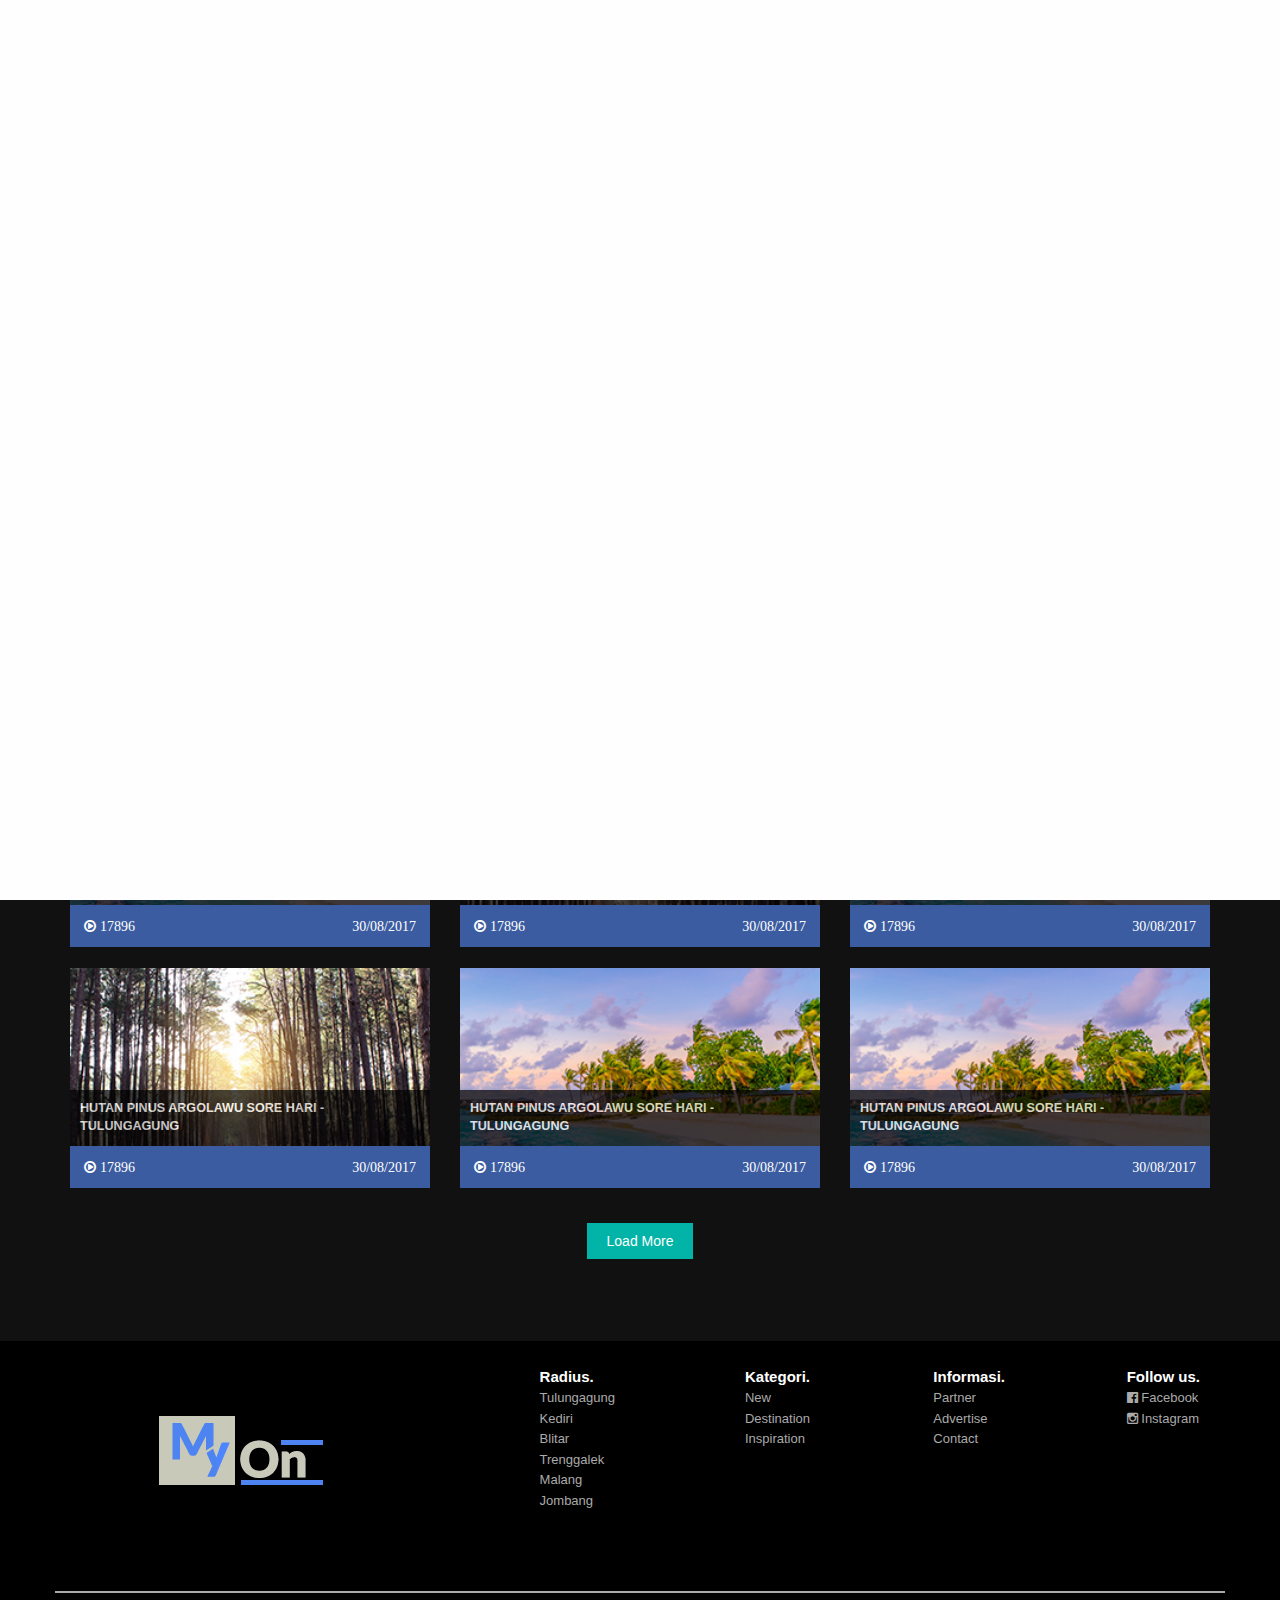
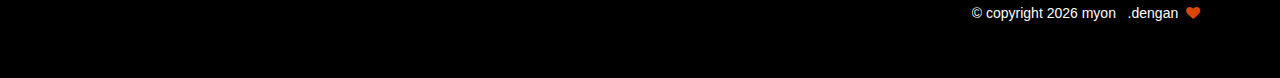
<file: detail-video.html>
<!DOCTYPE html>
<html lang="en">
  <head>
    <meta charset="utf-8">
    <meta http-equiv="X-UA-Compatible" content="IE=edge">
    <meta name="viewport" content="width=device-width, initial-scale=1">

    <title>myOn .</title>
    <link rel="shortcut icon" href="assets/img/icon.png">

    <!-- Bootstrap -->
    <link href="assets/css/bootstrap.min.css" rel="stylesheet">
    <link href="assets/css/style.css" rel="stylesheet"/>
    <link href="assets/font-awesome/css/font-awesome.css" rel="stylesheet" />
    <link type="text/css" rel="stylesheet" href="https://fonts.googleapis.com/css?family=Source+Sans+Pro">


    <!-- jQuery (necessary for Bootstrap's JavaScript plugins) -->
    <script src="https://ajax.googleapis.com/ajax/libs/jquery/1.12.4/jquery.min.js"></script>
    <!-- Include all compiled plugins (below), or include individual files as needed -->
    <script src="assets/js/bootstrap.min.js"></script>
  </head>

<body data-target="#main_navbar">
<div class='reload'><div class='loaded'>&nbsp;</div></div>
<nav class="navbar navbar-green navbar-fixed-top" role="navigation" id="main_navbar">  
<div class="container">
  <div class="navbar-header">
      <div class="nav-full">
        <form class="group-search">
          <input class="search" type="text" placeholder="Search" required>   
        </form>
        <li><a href="#">NEWS</a></li>
        <li><a href="#">DESTINATION</a></li>
        <li><a href="#">INSPIRATION</a></li>
        <li><a href="#">ABOUT</a></li>
        <li><a href="error404.html">CONTACT</a></li>
      </div>
      <a href="javascript:void(0)" class="icon">
          <div class="hamburger">
              <div class="menu top-menu"></div>
              <div class="menu mid-menu"></div>
              <div class="menu bottom-menu"></div>
          </div>
      </a>
      <a class="navbar-brand" href="#">
        <img alt="Brand" src="assets/img/myon.png">
      </a>
  </div><!--end navbar-header-->
</div><!--end container-->
</nav><!--end nav-->
<!-- ~ -->

<!--Detail-video-->
<!-- Note:
. 
-->
<div class="bg_top" id="">
<div class="container" id="">
    <div class="row no-gutters">
    <div class="detail-video">
        <!-- Group-item detail video -->
        <div class="col-xs-12 col-sm-12 col-md-8">
          <div class="group-item">
            <div class="embed-responsive embed-responsive-16by9 video">
              <iframe class="embed-responsive-item" src="assets/video/df-akad.mp4"></iframe>
            </div>
          </div><!--end group-item-->
        </div><!--end col-->
        <!-- end Group-item detail video -->

        <!-- Group-item for Advertise -->
        <div class="col-xs-12 col-sm-12 col-md-4">
          <div class="group-item">
              <img src="assets/img/advertise/ng.jpg" class="iner-item-content-img">
          </div><!--end group-item-->
        </div><!--end col-->
        <!-- End Group-item for Advertise -->

        <!-- Group-item follow me social media -->
        <div class="col-xs-12 col-sm-12 col-md-4">
          <div class="group-item">
            <h4 class="title-sidebar">Ikuti media sosial kami</h4>
            <div class="media-social">
              <a href="#"><i class="fa fa-instagram instagram" aria-hidden="true"></i></a>
              <a href="#"><i class="fa fa-facebook facebook" aria-hidden="true"></i></a>
            </div>
          </div><!--end group-item-->
        </div><!--end col-->
        <!-- End Group-item follow me social media -->
    </div><!--end detail-video-->
    </div><!--row-->
</div><!--end container-->
</div><!--end bg_populer-->
<!-- ~ -->


<!--Video And article Latest Page-->
<!-- Note:
.Content VIDEO dan ARTIKEL di bedakan menggunakan kategori
.
-->
<div class="bg_latest" id="">
<div class="container" id="">
    <div class="row no-gutters">
        <div class="col-xs-12 col-md-12">
          <h1 class="title-right">LATEST VIDEO AND ARTICLE</h1>
        </div>
        <ul class="nav nav-tabs">
          <li class="active"><a data-toggle="tab" href="#videos">VIDEO</a></li>
          <li><a data-toggle="tab" href="#artikels">ARTIKEL</a></li>
        </ul><!--end nav-tabs-->

        <div class="tab-content">
            <div id="videos" class="tab-pane active">
                  <!--1. group content Latest -->
                  <div class="col-xs-12 col-sm-12 col-md-4">
                    <div class="latest-group-item">
                      <a href="error404.html"> <!--agar hover langsung jadi link-->
                      <div class="video-item">
                        <img src="assets/img/top/populer-2.jpg" class="iner-item-content-img">
                          <div class="middle">
                            <div class="link-view-kedua"> 
                              <i class="fa fa-play-circle play-kedua" aria-hidden="true"></i>
                              <p class="play-video">Lihat Video</p>
                            </div>
                          </div>
                          <div class="sub-title-content">
                              <p>HUTAN PINUS ARGOLAWU SORE HARI - TULUNGAGUNG</p> 
                          </div> 
                      </div><!--end video-item-->
                      </a>
                      <div class="footer-video">
                        <i class="fa fa-play-circle-o footer-nav" aria-hidden="true"> 17896</i>
                        <i class="fa footer-nav nav-date" aria-hidden="true"> 30/08/2017</i>
                      </div><!--end footer-video-->
                    </div><!--end group-item-->
                  </div><!--end col-->
                  <!--1. End group content Latest  -->
                  <!--2. group content Latest -->
                  <div class="col-xs-12 col-sm-12 col-md-4">
                    <div class="latest-group-item">
                      <a href="error404.html"> <!--agar hover langsung jadi link-->
                      <div class="video-item">
                        <img src="assets/img/top/populer-3.jpg" class="iner-item-content-img">
                          <div class="middle">
                            <div class="link-view-kedua"> 
                              <i class="fa fa-play-circle play-kedua" aria-hidden="true"></i>
                              <p class="play-video">Lihat Video</p>
                            </div>
                          </div>
                          <div class="sub-title-content">
                              <p>HUTAN PINUS ARGOLAWU SORE HARI - TULUNGAGUNG</p> 
                          </div> 
                      </div><!--end video-item-->
                      </a>
                      <div class="footer-video">
                        <i class="fa fa-play-circle-o footer-nav" aria-hidden="true"> 17896</i>
                        <i class="fa footer-nav nav-date" aria-hidden="true"> 30/08/2017</i>
                      </div><!--end footer-video-->
                    </div><!--end group-item-->
                  </div><!--end col-->
                  <!--2. End group content Latest  -->
                  <!--3. group content Latest -->
                  <div class="col-xs-12 col-sm-12 col-md-4">
                    <div class="latest-group-item">
                      <a href="error404.html"> <!--agar hover langsung jadi link-->
                      <div class="video-item">
                        <img src="assets/img/top/populer-2.jpg" class="iner-item-content-img">
                          <div class="middle">
                            <div class="link-view-kedua"> 
                              <i class="fa fa-play-circle play-kedua" aria-hidden="true"></i>
                              <p class="play-video">Lihat Video</p>
                            </div>
                          </div>
                          <div class="sub-title-content">
                              <p>HUTAN PINUS ARGOLAWU SORE HARI - TULUNGAGUNG</p> 
                          </div> 
                      </div><!--end video-item-->
                      </a>
                      <div class="footer-video">
                        <i class="fa fa-play-circle-o footer-nav" aria-hidden="true"> 17896</i>
                        <i class="fa footer-nav nav-date" aria-hidden="true"> 30/08/2017</i>
                      </div><!--end footer-video-->
                    </div><!--end group-item-->
                  </div><!--end col-->
                  <!--3. End group content Latest  -->
                  <!--4. group content Latest -->
                  <div class="col-xs-12 col-sm-12 col-md-4">
                    <div class="latest-group-item">
                      <a href="error404.html"> <!--agar hover langsung jadi link-->
                      <div class="video-item">
                        <img src="assets/img/top/populer-3.jpg" class="iner-item-content-img">
                          <div class="middle">
                            <div class="link-view-kedua"> 
                              <i class="fa fa-play-circle play-kedua" aria-hidden="true"></i>
                              <p class="play-video">Lihat Video</p>
                            </div>
                          </div>
                          <div class="sub-title-content">
                              <p>HUTAN PINUS ARGOLAWU SORE HARI - TULUNGAGUNG</p> 
                          </div> 
                      </div><!--end video-item-->
                      </a>
                      <div class="footer-video">
                        <i class="fa fa-play-circle-o footer-nav" aria-hidden="true"> 17896</i>
                        <i class="fa footer-nav nav-date" aria-hidden="true"> 30/08/2017</i>
                      </div><!--end footer-video-->
                    </div><!--end group-item-->
                  </div><!--end col-->
                  <!--4. End group content Latest  -->
                  <!--5. group content Latest -->
                  <div class="col-xs-12 col-sm-12 col-md-4">
                    <div class="latest-group-item">
                      <a href="error404.html"> <!--agar hover langsung jadi link-->
                      <div class="video-item">
                        <img src="assets/img/top/populer-2.jpg" class="iner-item-content-img">
                          <div class="middle">
                            <div class="link-view-kedua"> 
                              <i class="fa fa-play-circle play-kedua" aria-hidden="true"></i>
                              <p class="play-video">Lihat Video</p>
                            </div>
                          </div>
                          <div class="sub-title-content">
                              <p>HUTAN PINUS ARGOLAWU SORE HARI - TULUNGAGUNG</p> 
                          </div> 
                      </div><!--end video-item-->
                      </a>
                      <div class="footer-video">
                        <i class="fa fa-play-circle-o footer-nav" aria-hidden="true"> 17896</i>
                        <i class="fa footer-nav nav-date" aria-hidden="true"> 30/08/2017</i>
                      </div><!--end footer-video-->
                    </div><!--end group-item-->
                  </div><!--end col-->
                  <!--5. End group content Latest  -->
                  <!--1. group content Latest -->
                  <div class="col-xs-12 col-sm-12 col-md-4">
                    <div class="latest-group-item">
                      <a href="error404.html"> <!--agar hover langsung jadi link-->
                      <div class="video-item">
                        <img src="assets/img/top/populer-2.jpg" class="iner-item-content-img">
                          <div class="middle">
                            <div class="link-view-kedua"> 
                              <i class="fa fa-play-circle play-kedua" aria-hidden="true"></i>
                              <p class="play-video">Lihat Video</p>
                            </div>
                          </div>
                          <div class="sub-title-content">
                              <p>HUTAN PINUS ARGOLAWU SORE HARI - TULUNGAGUNG</p> 
                          </div> 
                      </div><!--end video-item-->
                      </a>
                      <div class="footer-video">
                        <i class="fa fa-play-circle-o footer-nav" aria-hidden="true"> 17896</i>
                        <i class="fa footer-nav nav-date" aria-hidden="true"> 30/08/2017</i>
                      </div><!--end footer-video-->
                    </div><!--end group-item-->
                  </div><!--end col-->
                  <!--1. End group content Latest  -->
                  <!--2. group content Latest -->
                  <div class="col-xs-12 col-sm-12 col-md-4">
                    <div class="latest-group-item">
                      <a href="error404.html"> <!--agar hover langsung jadi link-->
                      <div class="video-item">
                        <img src="assets/img/top/populer-3.jpg" class="iner-item-content-img">
                          <div class="middle">
                            <div class="link-view-kedua"> 
                              <i class="fa fa-play-circle play-kedua" aria-hidden="true"></i>
                              <p class="play-video">Lihat Video</p>
                            </div>
                          </div>
                          <div class="sub-title-content">
                              <p>HUTAN PINUS ARGOLAWU SORE HARI - TULUNGAGUNG</p> 
                          </div> 
                      </div><!--end video-item-->
                      </a>
                      <div class="footer-video">
                        <i class="fa fa-play-circle-o footer-nav" aria-hidden="true"> 17896</i>
                        <i class="fa footer-nav nav-date" aria-hidden="true"> 30/08/2017</i>
                      </div><!--end footer-video-->
                    </div><!--end group-item-->
                  </div><!--end col-->
                  <!--2. End group content Latest  -->
                  <!--3. group content Latest -->
                  <div class="col-xs-12 col-sm-12 col-md-4">
                    <div class="latest-group-item">
                      <a href="error404.html"> <!--agar hover langsung jadi link-->
                      <div class="video-item">
                        <img src="assets/img/top/populer-2.jpg" class="iner-item-content-img">
                          <div class="middle">
                            <div class="link-view-kedua"> 
                              <i class="fa fa-play-circle play-kedua" aria-hidden="true"></i>
                              <p class="play-video">Lihat Video</p>
                            </div>
                          </div>
                          <div class="sub-title-content">
                              <p>HUTAN PINUS ARGOLAWU SORE HARI - TULUNGAGUNG</p> 
                          </div> 
                      </div><!--end video-item-->
                      </a>
                      <div class="footer-video">
                        <i class="fa fa-play-circle-o footer-nav" aria-hidden="true"> 17896</i>
                        <i class="fa footer-nav nav-date" aria-hidden="true"> 30/08/2017</i>
                      </div><!--end footer-video-->
                    </div><!--end group-item-->
                  </div><!--end col-->
                  <!--3. End group content Latest  -->
                  <!--4. group content Latest -->
                  <div class="col-xs-12 col-sm-12 col-md-4">
                    <div class="latest-group-item">
                      <a href="error404.html"> <!--agar hover langsung jadi link-->
                      <div class="video-item">
                        <img src="assets/img/top/populer-3.jpg" class="iner-item-content-img">
                          <div class="middle">
                            <div class="link-view-kedua"> 
                              <i class="fa fa-play-circle play-kedua" aria-hidden="true"></i>
                              <p class="play-video">Lihat Video</p>
                            </div>
                          </div>
                          <div class="sub-title-content">
                              <p>HUTAN PINUS ARGOLAWU SORE HARI - TULUNGAGUNG</p> 
                          </div> 
                      </div><!--end video-item-->
                      </a>
                      <div class="footer-video">
                        <i class="fa fa-play-circle-o footer-nav" aria-hidden="true"> 17896</i>
                        <i class="fa footer-nav nav-date" aria-hidden="true"> 30/08/2017</i>
                      </div><!--end footer-video-->
                    </div><!--end group-item-->
                  </div><!--end col-->
                  <!--4. End group content Latest  -->
                  <!--5. group content Latest -->
                  <div class="col-xs-12 col-sm-12 col-md-4">
                    <div class="latest-group-item">
                      <a href="error404.html"> <!--agar hover langsung jadi link-->
                      <div class="video-item">
                        <img src="assets/img/top/populer-2.jpg" class="iner-item-content-img">
                          <div class="middle">
                            <div class="link-view-kedua"> 
                              <i class="fa fa-play-circle play-kedua" aria-hidden="true"></i>
                              <p class="play-video">Lihat Video</p>
                            </div>
                          </div>
                          <div class="sub-title-content">
                              <p>HUTAN PINUS ARGOLAWU SORE HARI - TULUNGAGUNG</p> 
                          </div> 
                      </div><!--end video-item-->
                      </a>
                      <div class="footer-video">
                        <i class="fa fa-play-circle-o footer-nav" aria-hidden="true"> 17896</i>
                        <i class="fa footer-nav nav-date" aria-hidden="true"> 30/08/2017</i>
                      </div><!--end footer-video-->
                    </div><!--end group-item-->
                  </div><!--end col-->
                  <!--5. End group content Latest  -->
                  <!-- pagination video -->
                  <div class="load-more">
                  <div class="col-xs-12 col-sm-12 col-md-12">
                    <nav aria-label="...">
                        <a href="#" id="loadMore" class="loadmore">Load More</a>
                    </nav>
                  </div>
                  </div><!--end load-more-video-->

            </div><!--end video-->
            <!-- End Content Video -->

            <div id="artikels" class="tab-pane fade">
                  <!--1. group content popular -->
                  <div class="col-xs-12 col-sm-12 col-md-4">
                    <div class="latest-group-item-article">
                      <a href="error404.html"> <!--agar hover langsung jadi link-->
                      <div class="video-item">
                        <img src="assets/img/top/populer-2.jpg" class="iner-item-content-img">
                          <div class="middle">
                              <p class="detail-article"> Lihat Article</p>
                          </div>
                          <div class="sub-title-content">
                              <p>INDAHNYA PANTAI BRUMBUN - TULUNGAGUNG</p> 
                          </div> 
                      </div><!--end video-item-->
                      </a>
                      <div class="footer-video">
                        <i class="fa fa-newspaper-o footer-nav" aria-hidden="true"> 28976</i>
                        <i class="fa footer-nav nav-date" aria-hidden="true"> 30/08/2017</i>
                      </div><!--end footer-video-->
                    </div><!--end group-item-->
                  </div><!--end col-->
                  <!--1. End group content popular -->
                  <!--2. group content popular -->
                  <div class="col-xs-12 col-sm-12 col-md-4">
                    <div class="latest-group-item-article">
                      <a href="error404.html"> <!--agar hover langsung jadi link-->
                      <div class="video-item">
                        <img src="assets/img/top/populer-3.jpg" class="iner-item-content-img">
                          <div class="middle">
                              <p class="detail-article"> Lihat Article</p>
                          </div>
                          <div class="sub-title-content">
                              <p>INDAHNYA PANTAI BRUMBUN - TULUNGAGUNG</p> 
                          </div> 
                      </div><!--end video-item-->
                      </a>
                      <div class="footer-video">
                        <i class="fa fa-newspaper-o footer-nav" aria-hidden="true"> 28976</i>
                        <i class="fa footer-nav nav-date" aria-hidden="true"> 30/08/2017</i>
                      </div><!--end footer-video-->
                    </div><!--end group-item-->
                  </div><!--end col-->
                  <!--2. End group content popular -->
                  <!--3. group content popular -->
                  <div class="col-xs-12 col-sm-12 col-md-4">
                    <div class="latest-group-item-article">
                      <a href="error404.html"> <!--agar hover langsung jadi link-->
                      <div class="video-item">
                        <img src="assets/img/top/populer-2.jpg" class="iner-item-content-img">
                          <div class="middle">
                              <p class="detail-article"> Lihat Article</p>
                          </div>
                          <div class="sub-title-content">
                              <p>INDAHNYA PANTAI BRUMBUN - TULUNGAGUNG</p> 
                          </div> 
                      </div><!--end video-item-->
                      </a>
                      <div class="footer-video">
                        <i class="fa fa-newspaper-o footer-nav" aria-hidden="true"> 28976</i>
                        <i class="fa footer-nav nav-date" aria-hidden="true"> 30/08/2017</i>
                      </div><!--end footer-video-->
                    </div><!--end group-item-->
                  </div><!--end col-->
                  <!--3. End group content popular -->
                  <!--4. group content popular -->
                  <div class="col-xs-12 col-sm-12 col-md-4">
                    <div class="latest-group-item-article">
                      <a href="error404.html"> <!--agar hover langsung jadi link-->
                      <div class="video-item">
                        <img src="assets/img/top/populer-3.jpg" class="iner-item-content-img">
                          <div class="middle">
                              <p class="detail-article"> Lihat Article</p>
                          </div>
                          <div class="sub-title-content">
                              <p>INDAHNYA PANTAI BRUMBUN - TULUNGAGUNG</p> 
                          </div> 
                      </div><!--end video-item-->
                      </a>
                      <div class="footer-video">
                        <i class="fa fa-newspaper-o footer-nav" aria-hidden="true"> 28976</i>
                        <i class="fa footer-nav nav-date" aria-hidden="true"> 30/08/2017</i>
                      </div><!--end footer-video-->
                    </div><!--end group-item-->
                  </div><!--end col-->
                  <!--4. End group content popular -->
                  <!--5. group content popular -->
                  <div class="col-xs-12 col-sm-12 col-md-4">
                    <div class="latest-group-item-article">
                      <a href="error404.html"> <!--agar hover langsung jadi link-->
                      <div class="video-item">
                        <img src="assets/img/top/populer-2.jpg" class="iner-item-content-img">
                          <div class="middle">
                              <p class="detail-article"> Lihat Article</p>
                          </div>
                          <div class="sub-title-content">
                              <p>INDAHNYA PANTAI BRUMBUN - TULUNGAGUNG</p> 
                          </div> 
                      </div><!--end video-item-->
                      </a>
                      <div class="footer-video">
                        <i class="fa fa-newspaper-o footer-nav" aria-hidden="true"> 28976</i>
                        <i class="fa footer-nav nav-date" aria-hidden="true"> 30/08/2017</i>
                      </div><!--end footer-video-->
                    </div><!--end group-item-->
                  </div><!--end col-->
                  <!--5. End group content popular -->
                  <!--6. group content popular -->
                  <div class="col-xs-12 col-sm-12 col-md-4">
                    <div class="latest-group-item-article">
                      <a href="error404.html"> <!--agar hover langsung jadi link-->
                      <div class="video-item">
                        <img src="assets/img/top/populer-3.jpg" class="iner-item-content-img">
                          <div class="middle">
                              <p class="detail-article"> Lihat Article</p>
                          </div>
                          <div class="sub-title-content">
                              <p>INDAHNYA PANTAI BRUMBUN - TULUNGAGUNG</p> 
                          </div> 
                      </div><!--end video-item-->
                      </a>
                      <div class="footer-video">
                        <i class="fa fa-newspaper-o footer-nav" aria-hidden="true"> 28976</i>
                        <i class="fa footer-nav nav-date" aria-hidden="true"> 30/08/2017</i>
                      </div><!--end footer-video-->
                    </div><!--end group-item-->
                  </div><!--end col-->
                  <!--6. End group content popular -->
                  <!--7. group content popular -->
                  <div class="col-xs-12 col-sm-12 col-md-4">
                    <div class="latest-group-item-article">
                      <a href="error404.html"> <!--agar hover langsung jadi link-->
                      <div class="video-item">
                        <img src="assets/img/top/populer-2.jpg" class="iner-item-content-img">
                          <div class="middle">
                              <p class="detail-article"> Lihat Article</p>
                          </div>
                          <div class="sub-title-content">
                              <p>INDAHNYA PANTAI BRUMBUN - TULUNGAGUNG</p> 
                          </div> 
                      </div><!--end video-item-->
                      </a>
                      <div class="footer-video">
                        <i class="fa fa-newspaper-o footer-nav" aria-hidden="true"> 28976</i>
                        <i class="fa footer-nav nav-date" aria-hidden="true"> 30/08/2017</i>
                      </div><!--end footer-video-->
                    </div><!--end group-item-->
                  </div><!--end col-->
                  <!--7. End group content popular -->
                  <!-- pagination artikel -->
                  <div class="load-more">
                  <div class="col-xs-12 col-sm-12 col-md-12">
                    <nav aria-label="...">
                        <a href="#" id="loadMores" class="loadmore">Load More</a>
                    </nav>
                  </div>
                  </div><!--end load-more-article-->

            </div><!--end artikel-->
            <!-- End Content ARTIKEL -->

        </div><!--end tab-content-->
    </div><!--row-->
</div><!--end container-->
</div><!--end bg_latest-->
<!-- ~ -->

<!--footer-->
<div class="bg_footer" id="contact">
<div class="container"> 
<div class="row no-gutters">
  <div class="col-xs-12 col-sm-3 col-md-3">
    <address>
      <a class="brand-footer" href="#">
        <img alt="Brand" src="assets/img/myon.png">
      </a>
    </address>
  </div>
  <div class="col-xs-12 col-sm-3 col-md-3">
    <address>
      <strong class="address-title">Radius.</strong><br>
      <a href="#">Tulungagung</a> <br>
      <a href="#">Kediri</a> <br>
      <a href="#">Blitar</a> <br>
      <a href="#">Trenggalek</a> <br>
      <a href="#">Malang</a> <br>
      <a href="#">Jombang</a> <br>
    </address>
  </div>
  <div class="col-xs-12 col-sm-2 col-md-2">
    <address>
      <strong class="address-title">Kategori.</strong><br>
      <a href="#">New</a> <br>
      <a href="#">Destination</a> <br>
      <a href="#">Inspiration</a> <br>
    </address>
  </div>
  <div class="col-xs-12 col-sm-2 col-md-2">
    <address>
      <strong class="address-title">Informasi.</strong><br>
      <a href="#">Partner</a> <br>
      <a href="#">Advertise</a> <br>
      <a href="#">Contact</a> <br>
    </address>
  </div>
  <div class="col-xs-12 col-sm-2 col-md-2">
    <address>
      <strong class="address-title">Follow us.</strong><br>
      <a href="ndhi:#">
        <i class="fa fa-facebook-official" aria-hidden="true"></i>&nbsp;Facebook
      </a> <br>
      <a href="ndhi:#">
        <i class="fa fa-instagram" aria-hidden="true"></i>&nbsp;Instagram
      </a>
    </address>
  </div>

</div><!--end row no-gutters-->
  <div class="row no-gutters">
  <div class="line-atas-footer">
  <div class="col-xs-12 col-sm-12 col-md-12">
    <address>
        <p> &copy; copyright <script>document.write(new Date().getFullYear())</script> myon &nbsp; .dengan &nbsp;<i class="fa fa-heart" aria-hidden="true"></i></p>
    </address>
  </div>
  </div>
  </div><!--end row-->
</div><!--end container-->
</div><!--bg_footer-->
<!--end footer-->

<!-- tobol up -->
<a class="btn" id="tombolScrollTop" onclick="scrolltotop()"><span class="fa fa-angle-up"></span></a>
<!-- end tombol up -->



<!-- Include all compiled plugins (below), or include individual files as needed -->
<script src="assets/js/bootstrap.min.js"></script>
<script src="assets/js/plugins.js"></script>
<!-- reload -->
<script src="assets/js/main.js"></script>
<!-- toggle nav -->
<script src="assets/js/nav.js"></script>
<script type="text/javascript" src="assets/js/pagin.js"></script>
<!-- loadmore -->
<script src="assets/js/loadmore.js"></script>
<!-- top -->
<script src="assets/js/top.js"></script>
</body>
</html>
</file>
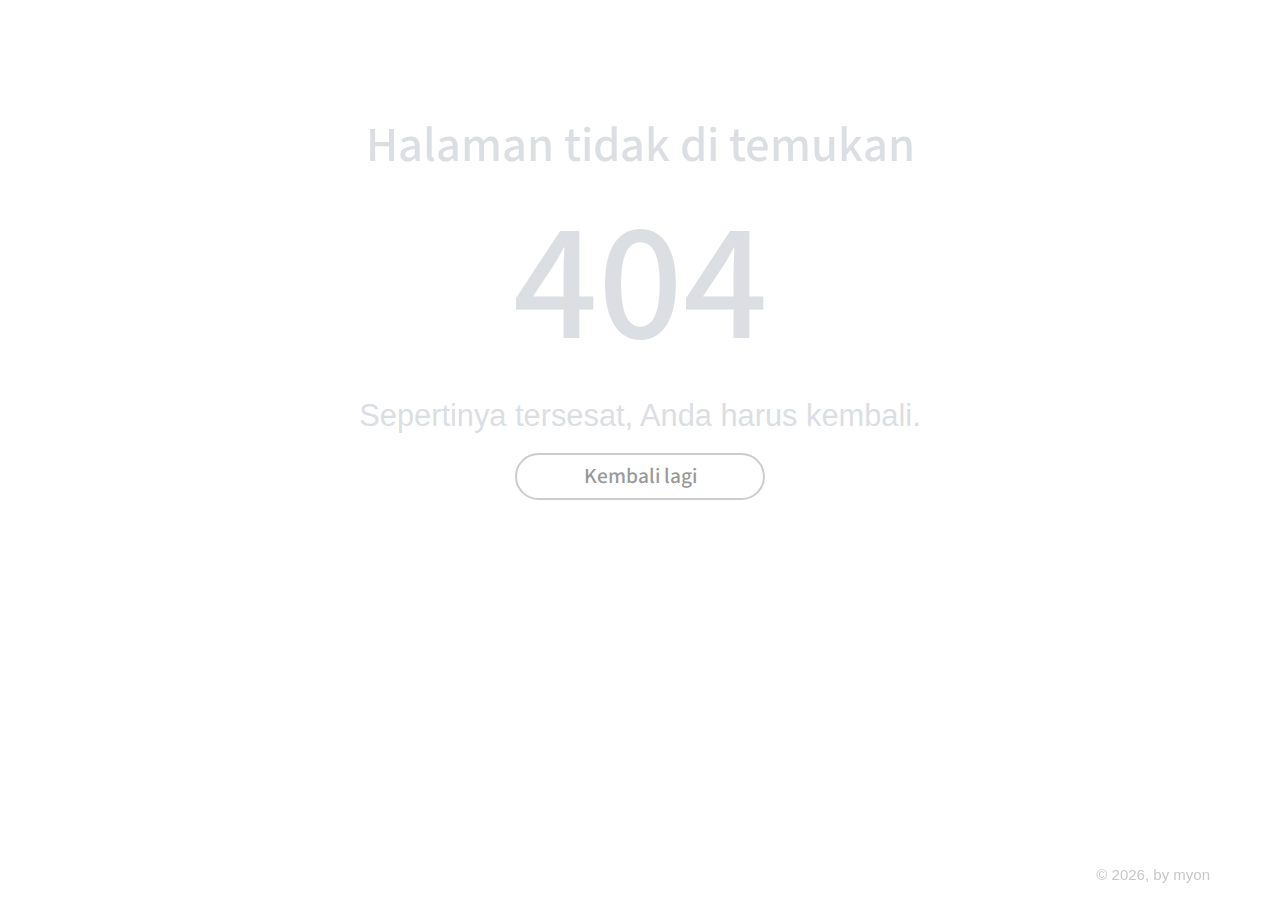
<file: error404.html>
<!DOCTYPE html>
<html lang="en">
  <head>
    <meta charset="utf-8">
    <meta http-equiv="X-UA-Compatible" content="IE=edge">
    <meta name="viewport" content="width=device-width, initial-scale=1">

    <title>myon</title>

    <!-- Bootstrap -->
    <link href="assets/css/bootstrap.min.css" rel="stylesheet">
    <link href="assets/css/style.css" rel="stylesheet"/>
    <link type="text/css" rel="stylesheet" href="https://fonts.googleapis.com/css?family=Source+Sans+Pro">


    <!-- jQuery (necessary for Bootstrap's JavaScript plugins) -->
    <script src="https://ajax.googleapis.com/ajax/libs/jquery/1.12.4/jquery.min.js"></script>
    <!-- Include all compiled plugins (below), or include individual files as needed -->
    <script src="assets/js/bootstrap.min.js"></script>
  </head>

<body>
<div class="main">
<div class="container">
  <h1 class="error">
        Halaman tidak di temukan
  </h1>
  <h2 class="error">
        404
  </h2>
  <h3 class="error">
    <p>Sepertinya tersesat, Anda harus kembali.</p>
    <a class="error_back" href="#">Kembali lagi</a>
  </h3>

</div><!--end container-->
<div class="footer">
  <div class="container">
    <p> &copy; <script>document.write(new Date().getFullYear())</script>, by myon</p>
  </div>
</div>
</div><!--end main-->
</body>
</html>
</file>
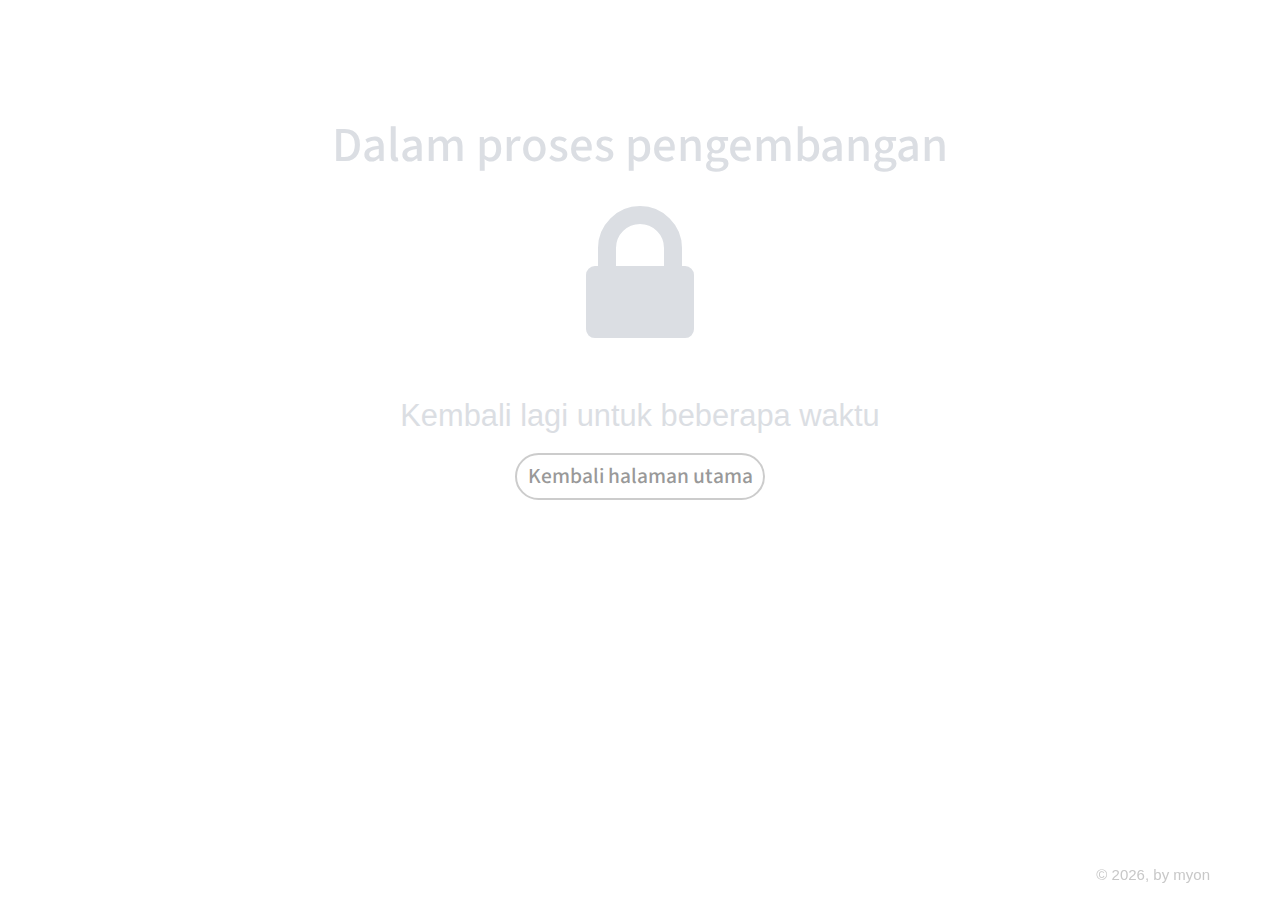
<file: underconstructions.html>
<!DOCTYPE html>
<html lang="en">
  <head>
    <meta charset="utf-8">
    <meta http-equiv="X-UA-Compatible" content="IE=edge">
    <meta name="viewport" content="width=device-width, initial-scale=1">

    <title>myon</title>

    <!-- Bootstrap -->
    <link href="assets/css/bootstrap.min.css" rel="stylesheet">
    <link href="assets/css/style.css" rel="stylesheet"/>
    <link type="text/css" rel="stylesheet" href="https://fonts.googleapis.com/css?family=Source+Sans+Pro">
    <link href="assets/font-awesome/css/font-awesome.css" rel="stylesheet" />


    <!-- jQuery (necessary for Bootstrap's JavaScript plugins) -->
    <script src="https://ajax.googleapis.com/ajax/libs/jquery/1.12.4/jquery.min.js"></script>
    <!-- Include all compiled plugins (below), or include individual files as needed -->
    <script src="assets/js/bootstrap.min.js"></script>
  </head>

<body>
<div class="main">

    <!--  <div class="cover black" data-color="black"></div> untuk transaparasi-->

<div class="container">
  <h1 class="error">
        Dalam proses pengembangan
  </h1>
  <h2 class="error">
        <i class="fa fa-lock" aria-hidden="true"></i>
  </h2>
  <h3 class="error">
    <p>Kembali lagi untuk beberapa waktu</p>
    <a class="error_back" href="#">Kembali halaman utama</a>
  </h3>

</div><!--end container-->
<div class="footer">
  <div class="container">
    <p> &copy; <script>document.write(new Date().getFullYear())</script>, by myon</p>
  </div>
</div>
</div><!--end main-->
</body>
</html>
</file>
<file: assets/css/style.css>
* {
    -webkit-tap-highlight-color: rgba(0, 0, 0, 0);
    -webkit-tap-highlight-color: transparent;
}
h1,
h2,
h3,
h4,
h5,
h6,p {
  /*font-weight: 600;*/
  font-family: 'Open Sans', sans-serif;
}

a:hover,
a:focus {
  text-decoration: none;
}
li{
    list-style-type: none;
}

html,
body {
    background: #fff;
  font-family: 'Open Sans', sans-serif;
    background-color: #ffffff;
    /*font-size: 14px;*/
    color: #999999;
    width: 100%;
    padding: 0;
    margin-left: 0;
    margin-right: 0;
}

/*form search*/
.group-search{
    /*text-align: center;*/
    padding-top: 10px;
    padding-left: 10px;
    margin-bottom: 15px;
}
.search {   
    padding:15px 15px;
    /*background:rgba(50, 50, 50, 0.2);*/
    background: none;
    border-bottom:2px solid #56b681;
    border-left:0px;
    border-right:0px;
    border-top: 0px;
    width: 70%;
}
.group-search .search:focus{
     outline-color: rgba(0,0,0,0);
}
/*tombol search*/
.button {
    position:relative;
    padding:13px 15px;
    /*left:-8px;*/
    border:2px solid #53bd84;
    background-color:#53bd84;
    color:#fafafa;
}
.button:hover  {
    background-color:#fafafa;
    color:#207cca;
}

/*animasi*/
.top-animate {
    background: #fff !important;
    top: 13px !important;
    -webkit-transform: rotate(45deg);
    /* Chrome, Safari, Opera */
    transform: rotate(45deg);
}
.mid-animate {
    opacity: 0;
    /*ilangne bagian tengah waktu navigasi muncol. opacity kasih 0*/
}
.bottom-animate {
    background: #fff !important;
    top: 13px !important;
    -webkit-transform: rotate(-225deg);
    /* Chrome, Safari, Opera */
    transform: rotate(-225deg);
}

.top-menu {
    top: 0px;
    width: 25px;
    height: 2px;
    border-radius: 10px;
    background-color: #F9A530;
}
.mid-menu {
    top: 8px;
    width: 25px;
    height: 2px;
    border-radius: 10px;
    background-color: ;
}
.bottom-menu {
    top: 16px;
    width: 25px;
    height: 2px;
    border-radius: 10px;
    background-color: #F9A530;
}

.menu {
    background: #fff;
    transition: 0.6s ease;
    transition-timing-function: cubic-bezier(.75, 0, .29, 1.01);
    margin-top: 5px;
    position: absolute;
}

.icon {
    z-index: 999;
    position: fixed;
    /*    background: rgba(0, 0, 0, 0.21);*/
    display: block;
    padding: 9px;
    height: 32px;
    width: 32px;
    /*margin: 0px;*/
    top: 20px;
    /*left: 0;*/
    right: 30px;
}
/*nav fullscreen*/
.nav-full {
    /*top: 47px !important;*/
    /*margin-top: 70px;*/
    /*font-family: inherit;*/
    top: 0;
    left: 0;
    z-index: 999;
    display: none;
    position: fixed;
    width: 100%;
    height: 100%;
    background: #000000; 
    /*opacity: 0.9;*/
    overflow-y:scroll;
    overflow:auto;
}
.nav-full li {
    list-style-type: none;
    /*text-align: center;*/
    padding: 10px; 
}
.nav-full li a {
    font-size: 100%;
    color: #fff;
    display: block;
    text-decoration: none;
    padding: 10px 0;
    font-weight: bold;
    width: 20%;
    border-bottom:0px solid rgba(16, 144, 67, 1.00);
    transition: ease all 0.3s;
    -webkit-transition: ease all 0.3s;
    -moz-transition: ease all 0.3s;
    -o-transition: ease all 0.3s;
}

.nav-full li a:hover {
    font-size: 100%;
    color: #56b681;
    display: block;
    background-color: rgba(0, 0, 0, 0);
    text-decoration: none;
    /*font-weight: 300;*/
}
.nav-full li a:focus {
    font-size: 100%;
    color: #fff;
    display: block;
    background-color: rgba(0, 0, 0, 0);
    text-decoration: none;
}

.reload {
    position: fixed;
    top: 0;
    left: 0;
    right: 0;
    bottom: 0;
    background-color: #fefefe;
    z-index: 99999;
    height: 100%;
    width: 100%;
    overflow: hidden !important;
}

.loaded {
    width: 60px;
    height: 60px;
    position: absolute;
    left: 50%;
    top: 50%;
    /*background-image: url(../img/loading.gif);*/
    background-repeat: no-repeat;
    background-position: center;
    -moz-background-size: cover;
    background-size: cover;
    margin: -20px 0 0 -20px;
}
img {
    -moz-user-select: none;
    -webkit-user-select: none;
    -ms-user-select: none;
    user-select: none;
    -webkit-user-drag: none;
    user-drag: none;
    max-width: 100%;
}

/*HOME PAGE*/
.home{
    /*background: url(../img/hutan.jpg) no-repeat center top fixed;*/
    background: no-repeat center top fixed;
    background-size: cover;
    -moz-background-size: cover;
    -webkit-background-size: cover;
    -o-background-size: cover;
    width: 100%;
    overflow: hidden;
}
.home-content{
    margin-top: 150px;
    color :#fff;
    /*float: right;*/
    /*margin-bottom: 150px;*/
}
.home-content h1{
    width: 600px;
    margin-bottom: 15px;
    font-weight:bold;
    text-shadow: 0 0 10px rgba(0, 0, 0, 0.33);

}
p.short-text{
    color:#d8d3ce;
    font-size: 1.3em;
    width: 600px;
    margin-bottom: 50px;
    max-height: 150px;
    overflow: hidden;
}
.overlay {
    /*background-color: rgba(0, 0, 0, 0.3);*/
    width: 100%;
    min-height: 600px;
}

/*btn control*/
.btn-primary{
    font-weight: bold;
    color: #36d076;
    background: none;
    border:2px solid #36d076;
    border-radius: 0px;
    transition: .3s ease-in-out;
    -webkit-transition: .3s ease-in-out;
    -moz-transition: .3s ease-in-out;
    margin-right: 5px;
}
.btn-primary:hover{
    font-weight: bold;
    color: #fff;
    background-color: #36d076;
    border-color: transparent;
    transition: .3s ease-in-out;
    -webkit-transition: .3s ease-in-out;
    -moz-transition: .3s ease-in-out;
}
.btn-primary:focus{
    font-weight: bold;
    color: #fff;
    background-color: #36d076;
    border-color: transparent;
    transition: .3s ease-in-out;
    -webkit-transition: .3s ease-in-out;
    -moz-transition: .3s ease-in-out;
}
a.view-article{
    padding:7px 25px;
    font-size: 1.1em;
}

.btn-default{
    font-weight: bold;
    color: #ffffff;
    background: #d84601;
    border:2px solid #d84601;
    border-radius: 0px;
    transition: .3s ease-in-out;
    -webkit-transition: .3s ease-in-out;
    -moz-transition: .3s ease-in-out;
}
.btn-default:hover{
    font-weight: bold;
    color: #d84601;
    background: none;
    border:2px solid #d84601;
    transition: .3s ease-in-out;
    -webkit-transition: .3s ease-in-out;
    -moz-transition: .3s ease-in-out;
}
.btn-default:focus{
    font-weight: bold;
    color: #fff;
    background-color: #fd5201;
    border-color: transparent;
    transition: .3s ease-in-out;
    -webkit-transition: .3s ease-in-out;
    -moz-transition: .3s ease-in-out;
}
a.view-video{
    padding:7px 25px;
    font-size: 1.1em;
}


/*navigation bar*/
/*mengganti background ketika di scroll*/
.menu-bg{
    background: #000000;
}
/*navigasi*/
.navbar-collapse{
    border-color: rgba(0, 0, 0, 0);
}
.navbar-green{
    padding-top: 10px;
    /*background-color: #02b4a8;*/
    font-weight: bold;
}
.navbar-brand{
    /*margin-top: 1px;*/
    margin-bottom: 13px;
    padding-bottom: 12px;
    font-size: 20px;
}
.navbar-brand > img{
    height: 30px;
}


/*title-right*/
.title-right{
    font-size: 25px;
    font-weight: bold;
    color: #ffffff;
    padding-top: 15px;
    margin-bottom: 20px;
}

/*POPULER*/
.bg_top{
    background: #000000;
    /*padding-bottom: 50px;  */
}

.group-item{
    margin-bottom: 21px;
}
.video-item{
    /*height: 400px;*/
    overflow: hidden;
    position: relative;
}
.iner-item-content-img{
  display: block;
  width: 100%;
  height: 100%;
}
/*footer video*/
.footer-video{
    /*height: 35px;*/
    background: #3b5ca1;
    /*margin-bottom: -10px;*/
}
.footer-nav{
    padding: 14px;
    color: #ffffff;
}
.nav-date{
    float: right;
}
/*hover view video*/
.middle {
  transition: .1s ease;
  opacity: 0;
  position: absolute;
  top: 40%;
  left: 50%;
  transform: translate(-50%, -50%);
  -ms-transform: translate(-50%, -50%)
}
.video-item:hover .iner-item-content-img {
  opacity: 0.1;
}
.video-item:hover .middle {
  opacity: 0.7;
}

/*group-view*/
.link-view{
    text-align: center;
    height: 150px;
    width: 150px;
    /*background: green;*/
    background: #0d243c;
    float: right;
    padding: 5px;
    border-top-left-radius: 3px;
    border-bottom-left-radius: 3px;
}
.link-view-kedua{
    text-align: center;
    height: 100px;
    width: 100px;
    /*background: green;*/
    background: #0d243c;
    float: right;
    padding: 5px;
    border-top-left-radius: 3px;
    border-bottom-left-radius: 3px;
}
.link-view .play{
    font-size: 8em;
    color: #dbdee3;
}
.link-view-kedua .play-kedua{
    font-size: 5em;
    color: #dbdee3;
}
.link-view .play:hover{
    color: #ffffff;
}
.link-view-kedua .play-kedua:hover{
    color: #ffffff;
}
.play-video{
    color: #e70434;
}
.detail-article{
    color: #e70434;
    font-size: 1.3em;
}

/*title-content*/
.title-content{
position: absolute;
font-size: 1.2em;
color: #ffffff;
font-weight: bold;
background-color:#000000;
opacity: 0.7;
width: 100%;
padding: 10px 10px 0 15px;
bottom: 0%;
}
.sub-title-content{
position: absolute;
font-size: 0.9em;
color: #ffffff;
font-weight: bold;
background-color:#000000;
opacity: 0.7;
width: 100%;
padding: 10px 10px 0 10px;
bottom: 0%;
}


/*popular*/
.bg_popular{
    background: #111111;
}
.nav-tabs{
    padding-bottom: 10px;
    border-bottom: none;
    color: #5dc193;
}
.nav-tabs>li>a:hover, .nav>li>a:focus, .nav>li>a:hover, .nav>li>a {
    border-color: transparent !important;
    background-color: transparent !important;
}
.nav-tabs>li>a{
    color: #5dc193;
}
.tab-content{
    /*margin-bottom: 50px;*/
    min-height: 350px;
}
.content-video{
      margin-bottom: 100px;
}
.pagin{
    text-align: center;
}

.pagination>li>a{
    margin: 2px 5px 2px 5px;
    background: transparent;
    border:none;
    color: #ffffff;
}
.pagination>li>a:hover{
    background:  #337ab7;
    color: #ffffff;
}

.pagination>li:first-child>a, .pagination>li:first-child>span {
    border-top-left-radius: 0;
    border-bottom-left-radius: 0;
}

.pagination>li:last-child>a, .pagination>li:last-child>span {
    border-top-right-radius: 0;
    border-bottom-right-radius: 0;
}


/*LATEST*/
.bg_latest{
    background: #111111;
}
.latest-group-item{
    margin-bottom: 21px;
    display: none;
}
.latest-group-item-article{
    margin-bottom: 21px;
    display: none;
}
/*pagination load more*/
.load-more{
    text-align: center;
}
.load-more nav{
    text-align: center;
    padding:20px 0 0 0;
    padding-bottom: 40px;
}
.loadmore{
    color: #ffffff;
    padding: 10px 20px;
    /*background: red;*/
    background: #02b4a7;
}
.loadmore:hover, .loadmore:focus{
    color: #ffffff;
    /*background: red;*/
    background: #8ed5b6;
}


/*footer*/
.brand-footer{
    height: 50px;
}
.brand-footer img{
    padding-top: 50px;
}
.fa-heart{
    color: #d84601;
}
.bg_footer{
    background: #000000;
    padding: 15px 0 15px 0;
    min-height: 300px;
}
.address-title{
    font-size: 15px;
}
address{
    color: #ffffff;
    /*background: red;*/
    padding: 10px;
}

address > a{
    font-size: 13px;
    color: #aaaaaa;
}
address > a:hover{
    color: #c8c9b9;
    text-decoration: none;
}
 
.nav-footer{
    padding-top:30px;
}

.nav-footer li a{
    color: #ffffff;
    float: right;
    margin-left: 10px;
}
.nav-footer li a:hover{
    text-decoration: none;
    color: #aaaaaa;
}
.line-atas-footer{
    margin-top: 50px;
    border-top: 2px solid #aaaaaa;
}
.media-social-footer{
    padding: 10px;
    font-size: 20px;
}

/*===========================TOMBOL KEMBALI KEATAS===================*/
#tombolScrollTop
{
    cursor: pointer;
    position:fixed;
    right: 5px;
    bottom:50px;
    color:#ffffff;
    padding: 0 9px 0 9px;
    font-size:25px;
    display:none;
    background: #02b4a7;
    opacity: 0.7;
    border-radius: 2px;
}


/*DETAIL VIDEO*/
.detail-video{
    padding-top: 75px;
}
.title-sidebar{
    color: #e7edee;
}
.media-social{
    font-size: 30px; 
}
.instagram{
    color: #808080;
    padding: 10px 15px;
    /*background: red;*/
    background: transparent;
    border:2px solid #808080;
    transition: ease all 0.3s;
    -webkit-transition: ease all 0.3s;
    -moz-transition: ease all 0.3s;
    -o-transition: ease all 0.3s;
}
.instagram:hover, .instagram:focus{
    color: #bdc4cd;
    border:2px solid #bdc4cd;
} 
.facebook{
    color: #808080;
    padding: 10px 20px;
    /*background: red;*/
    background: transparent;
    border:2px solid #808080;
    transition: ease all 0.3s;
    -webkit-transition: ease all 0.3s;
    -moz-transition: ease all 0.3s;
    -o-transition: ease all 0.3s;
}
.facebook:hover, .facebook:focus{
    color: #bdc4cd;
    border:2px solid #bdc4cd;
}


/*DETAIL ARTICLE*/
.detail-article-view{
    padding-top: 75px;
}
.bg_detail_article{
    background: #18171c;
}
.date-releas{
    color: #9f9f9f;
    padding-top: 10px;
}
.title-detail-article{
    padding-top: 20px;
    font-weight: bold;
    color: #ffffff;
}
.isi-content-detail-article{
    font-size: 1em;   
    line-height: 1.7em;
    color: #e1ebed;
}

.media{
    max-height: 100px;
    overflow: hidden;
    color: #d3d8db;
}
.media-heading{
    color: #f6fafb;
}



/*=======================ERROR 404===========================================*/
.error{
    color: #dbdee3;
    text-align: center;
    font-family: 'Source Sans Pro', sans-serif;
}
h1.error{
    padding: 100px 0 0 0;
    font-size: 3.5em;
}
h2.error{
    font-size: 12em;
}
h3.error{
    font-size: 2.2em;   
}
a.error_back{
    
    color: #999999;
    font-size: 0.7em;
    border-radius: 50px;
    display: block;
    padding: 10px;
    border: 2px solid #cccccc;
    width: 250px;
    margin: 20px auto;
}
a.error_back:hover, a.error_back:focus{
    text-decoration: none;
    background: #cccccc;
    color: #ffffff;
    border: 1px solid #cccccc;
}
.footer{
    position:fixed;
    bottom: 5px;
    right: 0px;
    width: 100%;
    font-size: 15px;
    color: #c8c8c8;
    text-align: right;
    margin-top: 70px;
}




/*====================================RESPONSIVE===========================================*/

/*================responsive min-width: 768px==================*/
@media (min-width: 768px){
    /*nav search*/
    /*form search*/
    .group-search{
        text-align: center;
        padding-top: 80px;
        margin-bottom: 30px;
    }
    .search {   
    padding:15px 15px;
    /*background:rgba(50, 50, 50, 0.2);*/
    background: none;
    border-bottom:2px solid #56b681;
    border-left:0px;
    border-right:0px;
    border-top: 0px;
    width: 60%;
    }

    /*nav*/
    .nav-full li {
        list-style-type: none;
        text-align: center;
        padding: 10px; 
    }
    .nav-full li a {
        font-size: 150%;
        color: #fff;
        display: block;
        text-decoration: none;
        padding: 10px 0;
        margin: auto;
        font-weight: bold;
        width: 20%;
        border-bottom:0px solid rgba(16, 144, 67, 1.00);
        transition: ease all 0.3s;
        -webkit-transition: ease all 0.3s;
        -moz-transition: ease all 0.3s;
        -o-transition: ease all 0.3s;
    }
    .nav-full li a:hover {
    font-size: 150%;
    color: #56b681;
    display: block;
    background-color: rgba(0, 0, 0, 0);
    text-decoration: none;
    /*font-weight: 300;*/
    }
    .nav-full li a:focus {
        font-size: 150%;
        color: #fff;
        display: block;
        background-color: rgba(0, 0, 0, 0);
        text-decoration: none;
    }
    /*title-right*/
    .title-right{
        float: right;
    }

    /*top*/
    .bg_top{
        padding-bottom: 50px;  
    }

    /*popular*/
    .bg_popular{
        padding-bottom: 50px;
    }
    /*popular*/
    .bg_latest{
        padding-bottom: 50px;
    }

    /*footer*/
    address{
    color: #ffffff;
    /*background: red;*/
    padding: 10px;
    float: right;
    }


    /*DETAIL VIDEO*/
    .detail-video{
        padding-top: 100px;
    }

    .title-detail-article{
    font-size: 1.5em;
    } 
    .isi-content-detail-article{
    font-size: 1.2em;   
    line-height: 1.7em;
    }

    /*DETAIL ARTICLE*/
    .detail-article-view{
        padding-top: 100px;
    }

}


/*================responsive max-width: 768px==================*/
@media (max-width: 768px){ 
    .navbar-green{
        padding-top: 0px;
        background: #000000;
        /*background-color: rgba(0, 0, 0, 0.75);*/
    } 

    /*title-right*/
    .title-right{
        text-align: center;
        font-size: 15px;
        font-weight: bold;
        color: #ffffff;
        padding-top: 1px;
    }

        /*title-content*/
    .title-content{
    position: absolute;
    font-size: 0.9em;
    color: #ffffff;
    font-weight: bold;
    background-color:#000000;
    opacity: 0.7;
    width: 100%;
    padding: 10px 10px 0 10px;
    bottom: 0%;
    }

    /*footer*/
    address{
        color: #ffffff;
        /*background: red;*/
        padding: 10px;
    }
    .nav-footer li a{
        float: left;
        padding-left:0px;
        padding: 5px;
    }

     /*error 404*/
    h1.error{
    padding: 50px 0 0 0;
    font-size: 2.3em;
    }
    h2.error{
    font-size: 7.2em;
    }
}


/*================responsive max-width :425px==================*/
@media (max-width: 425px){ 
    .home-content{
        margin-top: 90px;
        color :#fff;
        /*margin-bottom: 150px;*/
    }
    .home-content h1{
        font-size: 1.2em;
        width: 250px;
        margin-bottom: 5px;
        font-weight:bold;
        text-shadow: 0 0 10px rgba(0, 0, 0, 0.33);
    }
    p.short-text{
        color:#d8d3ce;
        font-size: 0.9em;
        width: 250px;
        margin-bottom: 10px;
        max-height: 70px;
        overflow: hidden;
    }

    /*btn control*/
    a.view-article{
        padding:5px 15px;
        font-size: 0.8em;
    }
    a.view-video{
        padding:5px 15px;
        font-size: 0.8em;
    }
    /*home*/
    .home{
    height: 270px;
    }

    /*populer*/
    .footer-nav{
    padding: 10px;
    }
}
</file>
